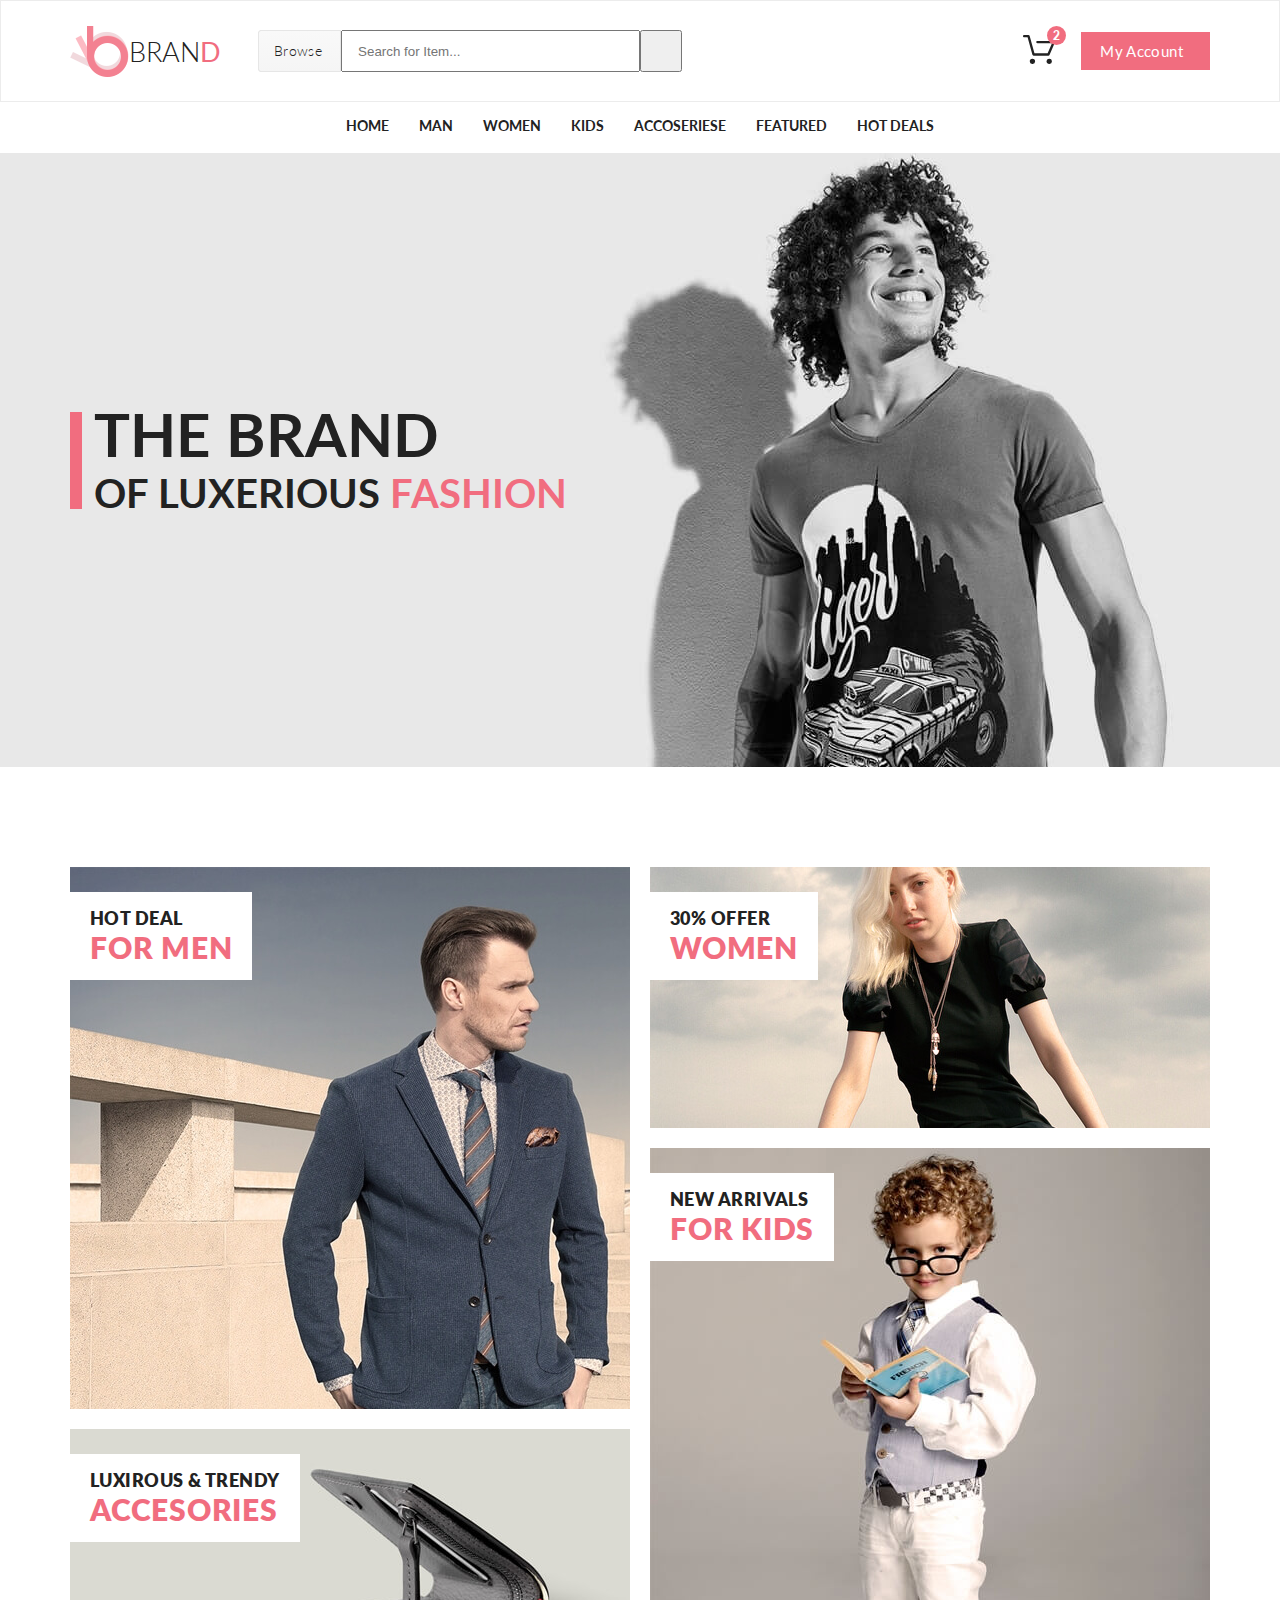
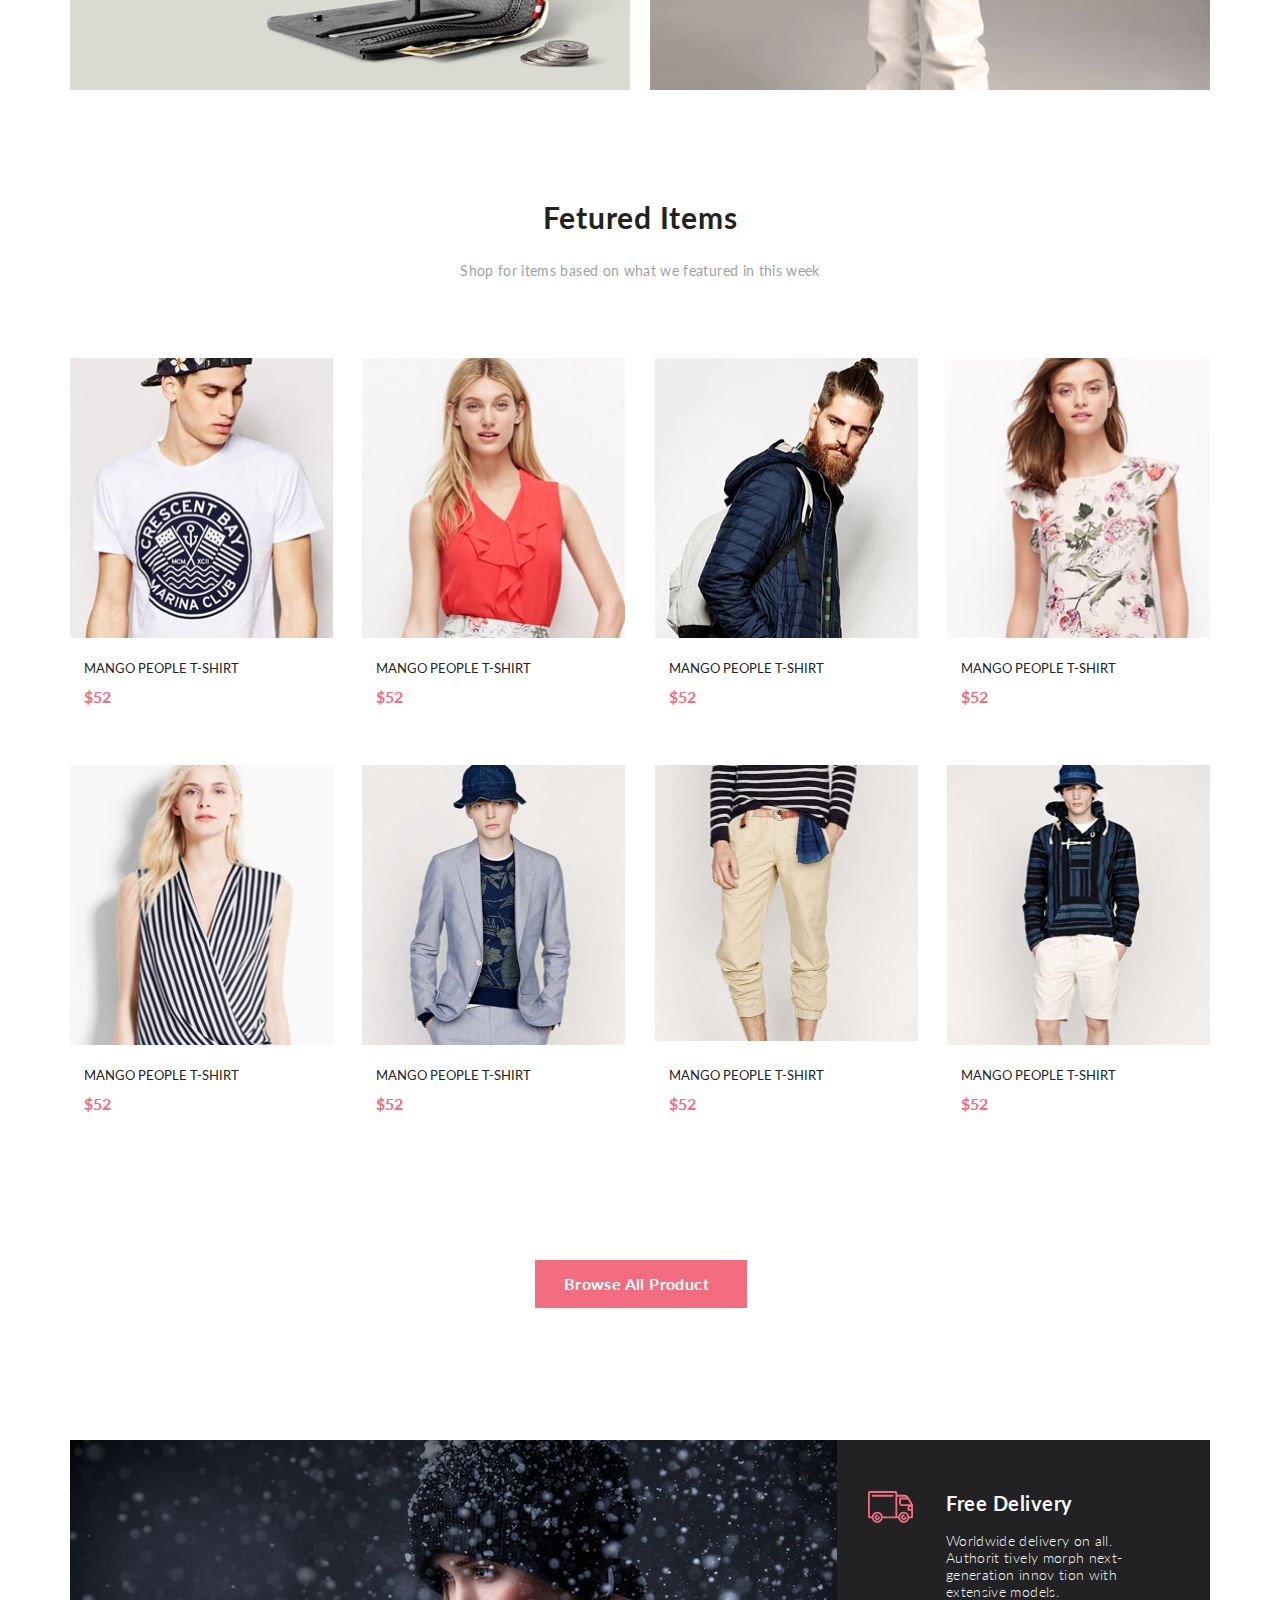
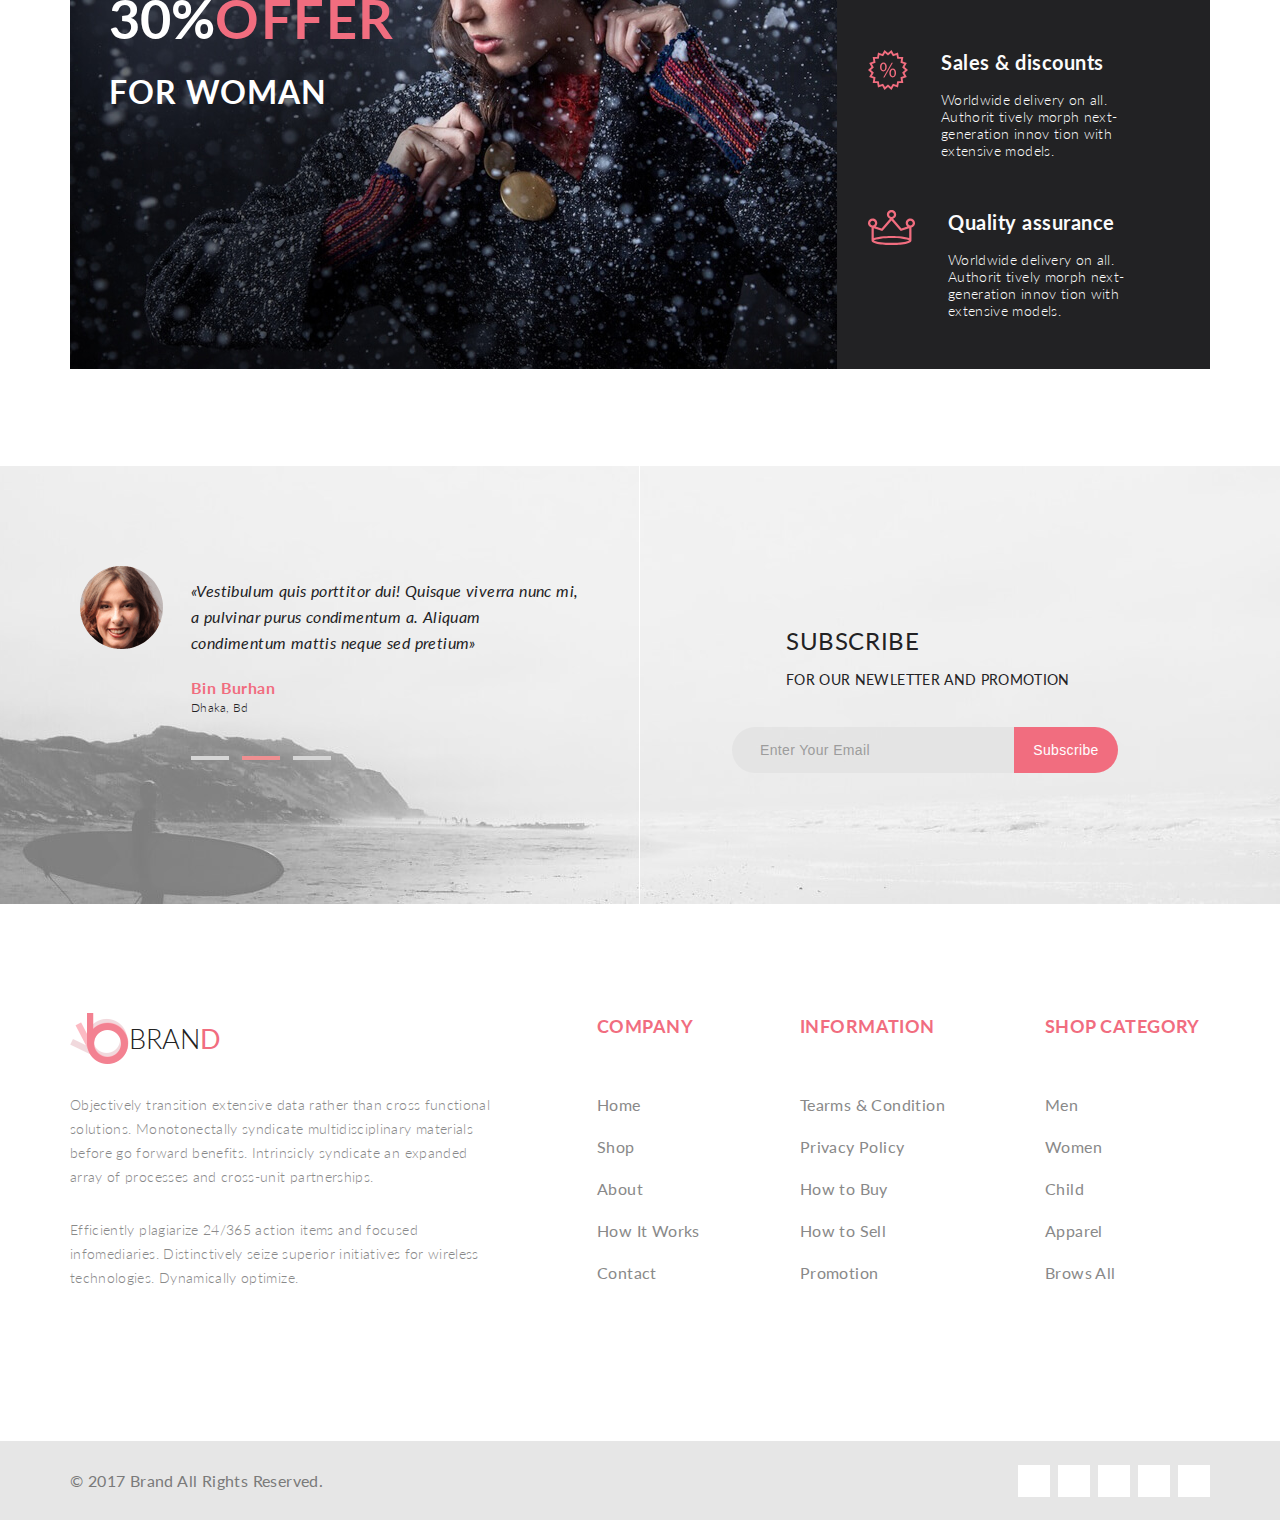
<file: index.html>
<!DOCTYPE html><html lang="en"><head><meta charset="UTF-8"><title>Home</title><link href="https://fonts.googleapis.com/css?family=Lato:100,300,400,700,900" rel="stylesheet"><link rel="stylesheet" href="https://use.fontawesome.com/releases/v5.4.2/css/all.css" integrity="sha384-/rXc/GQVaYpyDdyxK+ecHPVYJSN9bmVFBvjA/9eOB+pb3F2w2N6fc5qB9Ew5yIns" crossorigin="anonymous"><link rel="stylesheet" href="css/style.css"></head><body><div class="all-content"><div class="top"><header class="header"><div class="container header-flex"><div class="header-left"><a class="logo" href="index.html"><img class="logo-img" src="../img/logo.png" alt="logo">BRAN<span class="logo-d">D</span></a><form class="header-form" action="#"><div class="browse">Browse<i class="fas fa-caret-down"></i><div class="drop-box browse__drop-box"><div class="drop-flex"><h3 class="drop-heading">Women</h3><ul class="drop-ul"><li><a class="drop-link" href="#">Dresses</a></li><li><a class="drop-link" href="#">Tops</a></li><li><a class="drop-link" href="#">Sweaters/Knits</a></li><li><a class="drop-link" href="#">Jackets/Coats</a></li><li><a class="drop-link" href="#">Blazers</a></li><li><a class="drop-link" href="#">Denim</a></li><li><a class="drop-link" href="#">Leggings/Pants</a></li><li><a class="drop-link" href="#">Skirts/Shorts</a></li><li><a class="drop-link" href="#">Accessories</a></li></ul><h3 class="drop-heading">Women</h3><ul class="drop-ul"><li><a class="drop-link" href="#">Dresses</a></li><li><a class="drop-link" href="#">Tops</a></li><li><a class="drop-link" href="#">Sweaters/Knits</a></li><li><a class="drop-link" href="#">Jackets/Coats</a></li><li><a class="drop-link" href="#">Blazers</a></li><li><a class="drop-link" href="#">Denim</a></li><li><a class="drop-link" href="#">Leggings/Pants</a></li><li><a class="drop-link" href="#">Skirts/Shorts</a></li><li><a class="drop-link" href="#">Accessories</a></li></ul></div></div></div><input type="text" placeholder="Search for Item..."> <button class="search-button" type="submit"><i class="fas fa-search"></i></button></form></div><div class="header-right"><div class="cart-box"><a class="cart-link" href="cart.html"><img class="cart-img" src="../img/cart.svg" alt="cart"></a><div class="cart-outCount"><span class="outCount"></span></div><div class="drop-box cart__drop-box"><div class="drop-flex cart__drop-flex"></div><div class="drop-buttons"><form action="checkout.html"><button class="drop-button drop-button_margin">Checkout</button></form><form action="cart.html"><button class="drop-button drop-button_color">Go&nbsp;to&nbsp;cart</button></form></div></div></div><a class="button" href="checkout.html">My&nbsp;Account <i class="fas fa-caret-down"></i></a></div></div></header><nav class="nav"><div class="container"><ul class="menu"><li class="menu-list"><a class="menu-link" href="index.html">Home</a></li><li class="menu-list"><a class="menu-link" href="product.html">Man</a><div class="drop-box menu-list__drop-box"><div class="drop-flex"><h3 class="drop-heading">Women</h3><ul class="drop-ul"><li><a class="drop-link" href="#">Dresses</a></li><li><a class="drop-link" href="#">Tops</a></li><li><a class="drop-link" href="#">Sweaters/Knits</a></li><li><a class="drop-link" href="#">Jackets/Coats</a></li><li><a class="drop-link" href="#">Blazers</a></li><li><a class="drop-link" href="#">Denim</a></li><li><a class="drop-link" href="#">Leggings/Pants</a></li><li><a class="drop-link" href="#">Skirts/Shorts</a></li><li><a class="drop-link" href="#">Accessories</a></li></ul></div><div class="drop-flex"><h3 class="drop-heading">Women</h3><ul class="drop-ul"><li><a class="drop-link" href="#">Dresses</a></li><li><a class="drop-link" href="#">Tops</a></li><li><a class="drop-link" href="#">Sweaters/Knits</a></li><li><a class="drop-link" href="#">Jackets/Coats</a></li></ul><h3 class="drop-heading">Women</h3><ul class="drop-ul"><li><a class="drop-link" href="#">Dresses</a></li><li><a class="drop-link" href="#">Tops</a></li><li><a class="drop-link" href="#">Sweaters/Knits</a></li></ul></div><div class="drop-flex__mr"><h3 class="drop-heading">Women</h3><ul class="drop-ul"><li><a class="drop-link" href="#">Dresses</a></li><li><a class="drop-link" href="#">Tops</a></li><li><a class="drop-link" href="#">Sweaters/Knits</a></li><li><a class="drop-link" href="#">Jackets/Coats</a></li></ul><img src="../img/drop-flex-img.jpg" alt="image"></div></div></li><li class="menu-list"><a class="menu-link" href="single_page.html">Women</a></li><li class="menu-list"><a class="menu-link" href="product.html">Kids</a></li><li class="menu-list"><a class="menu-link" href="product.html">Accoseriese</a></li><li class="menu-list"><a class="menu-link" href="product.html">Featured</a></li><li class="menu-list"><a class="menu-link" href="product.html">Hot Deals</a></li></ul></div></nav><div class="banner banner_mb"><div class="container banner-back"><div class="banner-text"><p class="the-brand">THE BRAND</p><p class="fashion">OF&nbsp;LUXERIOUS <span class="fashion-span">FASHION</span></p></div></div></div><div class="box-category container"><div class="col-category"><a href="product.html" class="col-img"><img src="../img/Category1.jpg" alt="Category1"><div class="category-name"><h3>hot deal</h3><h2>for men</h2></div></a><a href="product.html" class="col-img"><img src="../img/Category2.jpg" alt="Category2"><div class="category-name"><h3>luxirous &amp;&nbsp;trendy</h3><h2>accesories</h2></div></a></div><div class="col-category"><a href="product.html" class="col-img"><img src="../img/Category3.jpg" alt="Category3"><div class="category-name"><h3>30% offer</h3><h2>women</h2></div></a><a href="product.html" class="col-img"><img src="../img/Category4.jpg" alt="Category4"><div class="category-name"><h3>new arrivals</h3><h2>for kids</h2></div></a></div></div><h3 class="heading-items tac">Fetured Items</h3><p class="heading-items-p tac">Shop for items based on&nbsp;what we&nbsp;featured in&nbsp;this week</p><div class="box-prod container"><!--<div class="prod-item">--><!--<a href="single_page.html" class="prod">--><!--<img src="img/product1.jpg" alt="product img" class="prod-img">--><!--</a>--><!--<div class="parent-add">--><!--<a href="#" class="add add_var1" data-id="1" data-price="52" data-name="Mango People T-shirt">--><!--<img class="add-img" src="img/white-cart.svg" alt="cart">--><!--Add to&nbsp;cart--><!--</a>--><!--<a href="#" class="add add_var2">--><!--<img src="img/double_arrow.svg" alt="image">--><!--</a>--><!--<a href="#" class="add add_var3">--><!--<img src="img/heart.svg" alt="image">--><!--</a>--><!--</div>--><!--<div class="prod-text">--><!--<p class="prod-name">Mango People T-shirt</p>--><!--<p class="prod-price">$52.00</p>--><!--<div class="prod-rate">--><!--<i class="fas fa-star"></i>--><!--<i class="fas fa-star"></i>--><!--<i class="fas fa-star"></i>--><!--<i class="fas fa-star"></i>--><!--<i class="fas fa-star-half-alt"></i>--><!--</div>--><!--</div>--><!--</div>--><!--<div class="prod-item">--><!--<a href="single_page.html" class="prod">--><!--<img src="img/product2.jpg" alt="product img" class="prod-img">--><!--</a>--><!--<div class="parent-add">--><!--<a href="#" class="add add_var1">--><!--<img class="add-img" src="img/white-cart.svg" alt="cart">--><!--Add to&nbsp;cart--><!--</a>--><!--<a href="#" class="add add_var2">--><!--<img src="img/double_arrow.svg" alt="image">--><!--</a>--><!--<a href="#" class="add add_var3">--><!--<img src="img/heart.svg" alt="image">--><!--</a>--><!--</div>--><!--<div class="prod-text">--><!--<p class="prod-name">Mango People T-shirt</p>--><!--<p class="prod-price">$52.00</p>--><!--<div class="prod-rate">--><!--<i class="fas fa-star"></i>--><!--<i class="fas fa-star"></i>--><!--<i class="fas fa-star"></i>--><!--<i class="fas fa-star"></i>--><!--<i class="fas fa-star-half-alt"></i>--><!--</div>--><!--</div>--><!--</div>--><!--<div class="prod-item">--><!--<a href="single_page.html" class="prod">--><!--<img src="img/product3.jpg" alt="product img" class="prod-img">--><!--</a>--><!--<div class="parent-add">--><!--<a href="#" class="add add_var1">--><!--<img class="add-img" src="img/white-cart.svg" alt="cart">--><!--Add to&nbsp;cart--><!--</a>--><!--<a href="#" class="add add_var2">--><!--<img src="img/double_arrow.svg" alt="image">--><!--</a>--><!--<a href="#" class="add add_var3">--><!--<img src="img/heart.svg" alt="image">--><!--</a>--><!--</div>--><!--<div class="prod-text">--><!--<p class="prod-name">Mango People T-shirt</p>--><!--<p class="prod-price">$52.00</p>--><!--<div class="prod-rate">--><!--<i class="fas fa-star"></i>--><!--<i class="fas fa-star"></i>--><!--<i class="fas fa-star"></i>--><!--<i class="fas fa-star"></i>--><!--<i class="fas fa-star-half-alt"></i>--><!--</div>--><!--</div>--><!--</div>--><!--<div class="prod-item">--><!--<a href="single_page.html" class="prod">--><!--<img src="img/product4.jpg" alt="product img" class="prod-img">--><!--</a>--><!--<div class="parent-add">--><!--<a href="#" class="add add_var1">--><!--<img class="add-img" src="img/white-cart.svg" alt="cart">--><!--Add to&nbsp;cart--><!--</a>--><!--<a href="#" class="add add_var2">--><!--<img src="img/double_arrow.svg" alt="image">--><!--</a>--><!--<a href="#" class="add add_var3">--><!--<img src="img/heart.svg" alt="image">--><!--</a>--><!--</div>--><!--<div class="prod-text">--><!--<p class="prod-name">Mango People T-shirt</p>--><!--<p class="prod-price">$52.00</p>--><!--<div class="prod-rate">--><!--<i class="fas fa-star"></i>--><!--<i class="fas fa-star"></i>--><!--<i class="fas fa-star"></i>--><!--<i class="fas fa-star"></i>--><!--<i class="fas fa-star-half-alt"></i>--><!--</div>--><!--</div>--><!--</div>--><!--<div class="prod-item">--><!--<a href="single_page.html" class="prod">--><!--<img src="img/product5.jpg" alt="product img" class="prod-img">--><!--</a>--><!--<div class="parent-add">--><!--<a href="#" class="add add_var1">--><!--<img class="add-img" src="img/white-cart.svg" alt="cart">--><!--Add to&nbsp;cart--><!--</a>--><!--<a href="#" class="add add_var2">--><!--<img src="img/double_arrow.svg" alt="image">--><!--</a>--><!--<a href="#" class="add add_var3">--><!--<img src="img/heart.svg" alt="image">--><!--</a>--><!--</div>--><!--<div class="prod-text">--><!--<p class="prod-name">Mango People T-shirt</p>--><!--<p class="prod-price">$52.00</p>--><!--<div class="prod-rate">--><!--<i class="fas fa-star"></i>--><!--<i class="fas fa-star"></i>--><!--<i class="fas fa-star"></i>--><!--<i class="fas fa-star"></i>--><!--<i class="fas fa-star-half-alt"></i>--><!--</div>--><!--</div>--><!--</div>--><!--<div class="prod-item">--><!--<a href="single_page.html" class="prod">--><!--<img src="img/product6.jpg" alt="product img" class="prod-img">--><!--</a>--><!--<div class="parent-add">--><!--<a href="#" class="add add_var1">--><!--<img class="add-img" src="img/white-cart.svg" alt="cart">--><!--Add to&nbsp;cart--><!--</a>--><!--<a href="#" class="add add_var2">--><!--<img src="img/double_arrow.svg" alt="image">--><!--</a>--><!--<a href="#" class="add add_var3">--><!--<img src="img/heart.svg" alt="image">--><!--</a>--><!--</div>--><!--<div class="prod-text">--><!--<p class="prod-name">Mango People T-shirt</p>--><!--<p class="prod-price">$52.00</p>--><!--<div class="prod-rate">--><!--<i class="fas fa-star"></i>--><!--<i class="fas fa-star"></i>--><!--<i class="fas fa-star"></i>--><!--<i class="fas fa-star"></i>--><!--<i class="fas fa-star-half-alt"></i>--><!--</div>--><!--</div>--><!--</div>--><!--<div class="prod-item">--><!--<a href="single_page.html" class="prod">--><!--<img src="img/product7.jpg" alt="product img" class="prod-img">--><!--</a>--><!--<div class="parent-add">--><!--<a href="#" class="add add_var1">--><!--<img class="add-img" src="img/white-cart.svg" alt="cart">--><!--Add to&nbsp;cart--><!--</a>--><!--<a href="#" class="add add_var2">--><!--<img src="img/double_arrow.svg" alt="image">--><!--</a>--><!--<a href="#" class="add add_var3">--><!--<img src="img/heart.svg" alt="image">--><!--</a>--><!--</div>--><!--<div class="prod-text">--><!--<p class="prod-name">Mango People T-shirt</p>--><!--<p class="prod-price">$52.00</p>--><!--<div class="prod-rate">--><!--<i class="fas fa-star"></i>--><!--<i class="fas fa-star"></i>--><!--<i class="fas fa-star"></i>--><!--<i class="fas fa-star"></i>--><!--<i class="fas fa-star-half-alt"></i>--><!--</div>--><!--</div>--><!--</div>--><!--<div class="prod-item">--><!--<a href="single_page.html" class="prod">--><!--<img src="img/product8.jpg" alt="product img" class="prod-img">--><!--</a>--><!--<div class="parent-add">--><!--<a href="#" class="add add_var1">--><!--<img class="add-img" src="img/white-cart.svg" alt="cart">--><!--Add to&nbsp;cart--><!--</a>--><!--<a href="#" class="add add_var2">--><!--<img src="img/double_arrow.svg" alt="image">--><!--</a>--><!--<a href="#" class="add add_var3">--><!--<img src="img/heart.svg" alt="image">--><!--</a>--><!--</div>--><!--<div class="prod-text">--><!--<p class="prod-name">Mango People T-shirt</p>--><!--<p class="prod-price">$52.00</p>--><!--<div class="prod-rate">--><!--<i class="fas fa-star"></i>--><!--<i class="fas fa-star"></i>--><!--<i class="fas fa-star"></i>--><!--<i class="fas fa-star"></i>--><!--<i class="fas fa-star-half-alt"></i>--><!--</div>--><!--</div>--><!--</div>--></div><div class="Browse-All-Product"><a class="button-brows" href="product.html">Browse All Product<i class="fas fa-long-arrow-alt-right"></i></a></div><div class="box-feature container"><div class="feature-left"><div class="box-offer"><p class="p-offer"><span class="30">30%</span><span class="offer">offer </span><span class="text">for woman</span></p></div></div><div class="feature-right"><div class="offer-item"><img src="../img/offer-icon1.svg" alt="icon"><div class="offer-content"><h2>Free Delivery</h2><p>Worldwide delivery on&nbsp;all. Authorit tively morph next-generation innov tion with extensive models.</p></div></div><div class="offer-item"><img src="../img/offer-icon2.svg" alt="icon"><div class="offer-content"><h2>Sales &amp;&nbsp;discounts</h2><p>Worldwide delivery on&nbsp;all. Authorit tively morph next-generation innov tion with extensive models.</p></div></div><div class="offer-item"><img src="../img/offer-icon3.svg" alt="icon"><div class="offer-content"><h2>Quality assurance</h2><p>Worldwide delivery on&nbsp;all. Authorit tively morph next-generation innov tion with extensive models.</p></div></div></div></div><div class="box-reviews-main box-reviews-main_mt"><div class="box-review container"><div class="review-left"><img src="../img/review-photo.png" alt="review-photo"><div class="comments"><p>&laquo;Vestibulum quis porttitor dui! Quisque viverra nunc&nbsp;mi, a&nbsp;pulvinar purus condimentum&nbsp;a. Aliquam condimentum mattis neque sed pretium&raquo;</p><h4>Bin Burhan</h4><h5>Dhaka, Bd</h5><div class="hr-slider"><hr class="hr-slider-element"><hr class="hr-slider-element"><hr class="hr-slider-element"></div></div></div><div class="review-right"><div class="subscribe-text"><h3>Subscribe</h3><p>FOR OUR NEWLETTER AND PROMOTION</p></div><form action="#"><input id="email" type="email" required placeholder="Enter Your Email"><button type="submit">Subscribe</button></form></div></div></div></div><footer><div class="box-footer container"><div class="brand-box"><a class="logo" href="index.html"><img class="logo-img" src="../img/logo.png" alt="logo">BRAN<span class="logo-d">D</span></a><p>Objectively transition extensive data rather than cross functional solutions. Monotonectally syndicate multidisciplinary materials before go&nbsp;forward benefits. Intrinsicly syndicate an&nbsp;expanded array of&nbsp;processes and cross-unit partnerships.</p><p>Efficiently plagiarize 24/365 action items and focused infomediaries. Distinctively seize superior initiatives for wireless technologies. Dynamically optimize.</p></div><nav><div class="nav-box"><div class="site-nav"><h2>COMPANY</h2><a class="site-nav-a" href="index.html">Home</a> <a class="site-nav-a" href="product.html">Shop</a> <a class="site-nav-a" href="#">About</a> <a class="site-nav-a" href="#">How It&nbsp;Works</a> <a class="site-nav-a" href="#">Contact</a></div><div class="site-nav"><h2>INFORMATION</h2><a class="site-nav-a" href="#">Tearms &amp;&nbsp;Condition</a> <a class="site-nav-a" href="#">Privacy Policy</a> <a class="site-nav-a" href="#">How to&nbsp;Buy</a> <a class="site-nav-a" href="#">How to&nbsp;Sell</a> <a class="site-nav-a" href="#">Promotion</a></div><div class="site-nav"><h2>SHOP CATEGORY</h2><a class="site-nav-a" href="#">Men</a> <a class="site-nav-a" href="#">Women</a> <a class="site-nav-a" href="#">Child</a> <a class="site-nav-a" href="#">Apparel</a> <a class="site-nav-a" href="#">Brows All</a></div></div></nav></div><div class="box-copyright"><div class="copyright container"><div class="copyright-left">&copy;&nbsp;2017 Brand All Rights Reserved.</div><div class="social-icons"><a href="#" class="link-icon"><i class="fab fa-facebook-f"></i></a> <a href="#" class="link-icon"><i class="fab fa-twitter"></i></a> <a href="#" class="link-icon"><i class="fab fa-linkedin-in"></i></a> <a href="#" class="link-icon"><i class="fab fa-pinterest-p"></i></a> <a href="#" class="link-icon"><i class="fab fa-google-plus-g"></i></a></div></div></div></footer></div><script src="js/jquery.min.js"></script><script src="js/Product.min.js"></script><script src="js/Cart.min.js"></script><script src="js/main.min.js"></script></body></html>
</file>
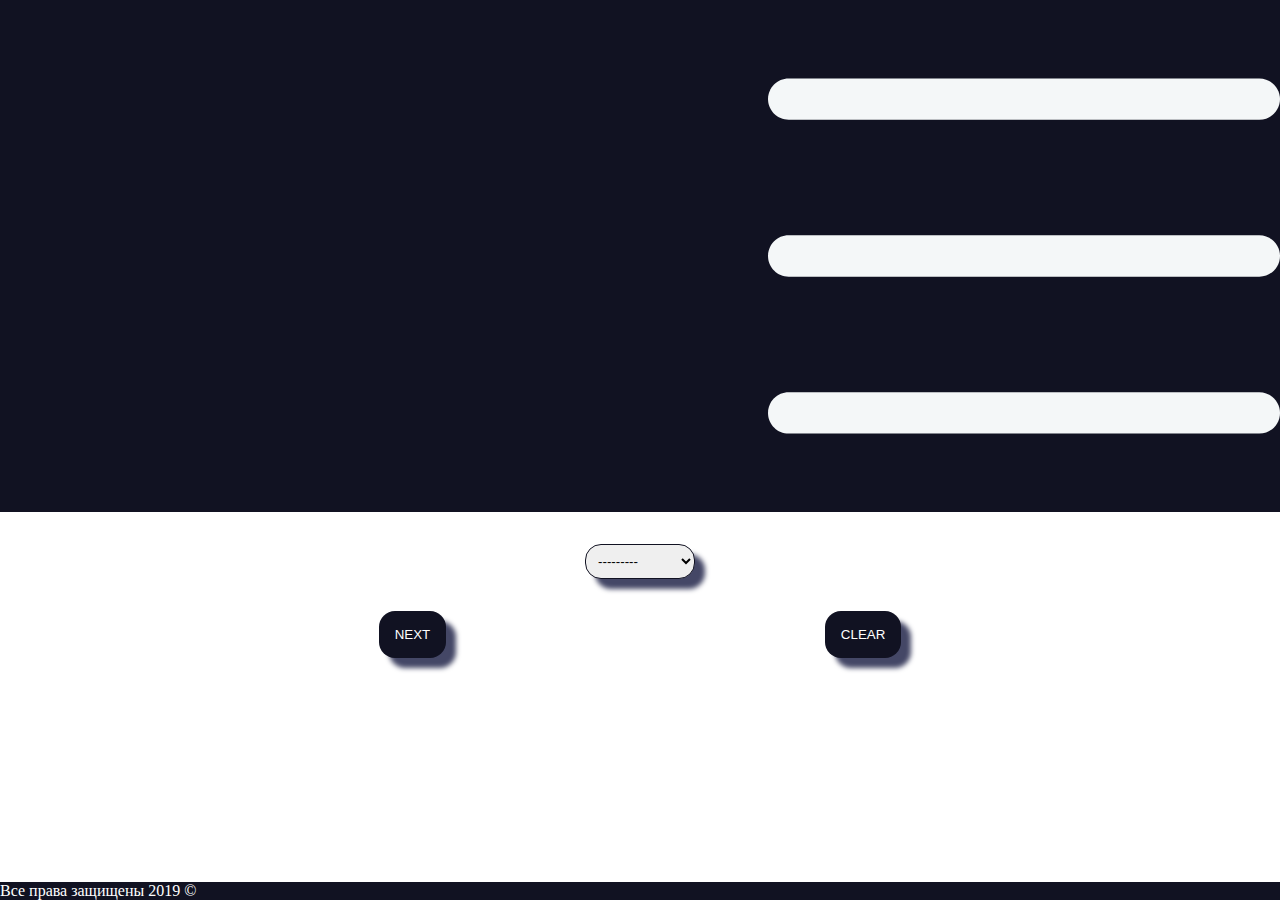
<file: boeng/index.html>
<!DOCTYPE html>
<html lang="en">
<head>
    <meta charset="UTF-8">
    <meta name="viewport" content="width=device-width, initial-scale=1.0">
    <meta http-equiv="X-UA-Compatible" content="ie=edge">
    <title>Boeng</title>
    <link rel="stylesheet" href="style.css">
</head>
<body>

<header>
    <div class="conteiner">
        <div class="logo-wrapper">
            <a href="#" class="logo-link"><img src="img/airplane.svg" alt="#" class="logo"></a>
        </div>
        <nav>
            <!-- <ul class="menu">
                <a href="#" class="menu-link"><li class="menu-item">Главная</li></a>
                <a href="#" class="menu-link"><li class="menu-item">Ссылка</li></a>
                <a href="#" class="menu-link"><li class="menu-item">Ссылка</li></a>
            </ul> -->
            <div class="sandwich">
                <img class="sandwich-icon" src="img/menu.svg" alt="sandwich">
            </div>
        </nav>
    </div>
</header>
<div class="content">
<form class="forms" action="#">
    <select class="select" name="carburator">
        <option value="0">---------</option>
        <option value="1">1 carburator</option>
        <option value="2">2 carburator</option>
    </select>
    <div class="buttons">
            <button class="btn btn-submit">next</button>
            <button class="btn btn-reset" type="reset">clear</button>
    </div>
</form>
<div class="message-field">
    
</div>
</div>
<footer>
    <div class="footer">
        <div class="copyright">
            Все права защищены 2019 &copy
        </div>
    </div>
</footer>

    <script src="main.js"></script>
</body>
</html>
</file>
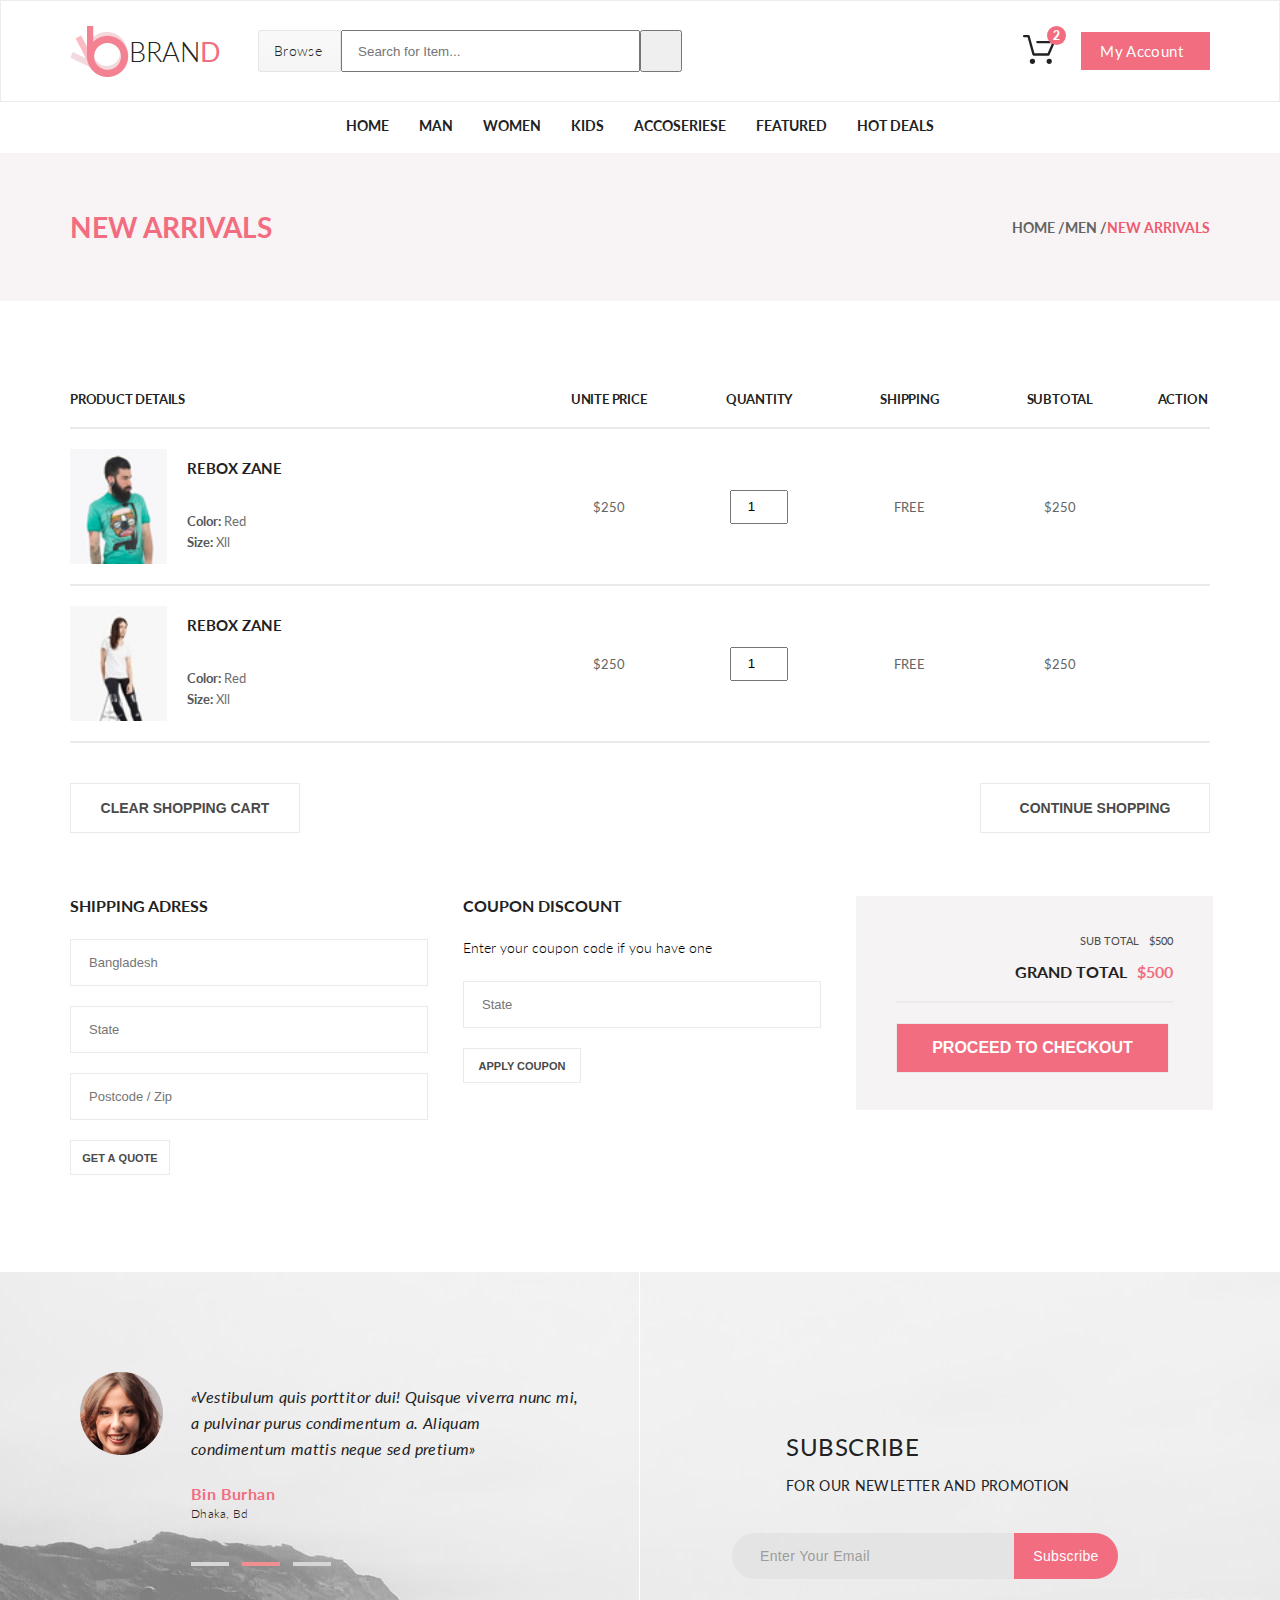
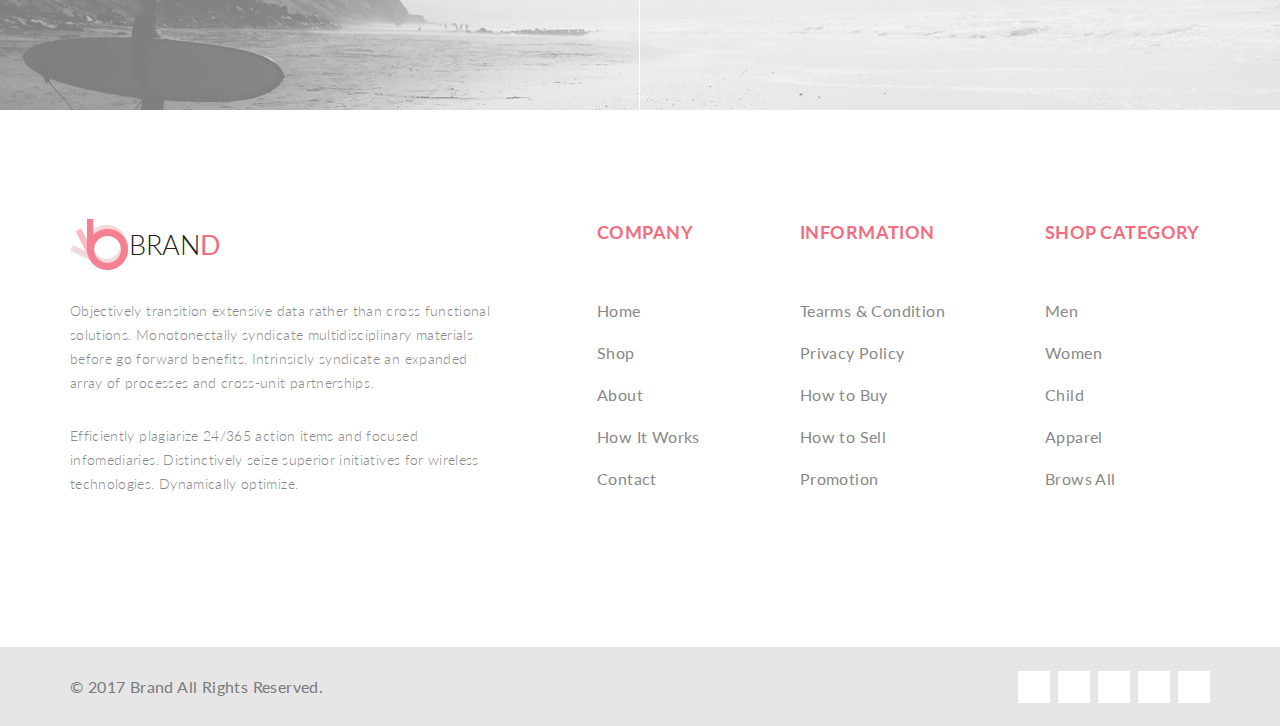
<file: cart.html>
<!DOCTYPE html><html lang="en"><head><meta charset="UTF-8"><title>Shopping Cart</title><link href="https://fonts.googleapis.com/css?family=Lato:100,300,400,700,900" rel="stylesheet"><link rel="stylesheet" href="https://use.fontawesome.com/releases/v5.4.2/css/all.css" integrity="sha384-/rXc/GQVaYpyDdyxK+ecHPVYJSN9bmVFBvjA/9eOB+pb3F2w2N6fc5qB9Ew5yIns" crossorigin="anonymous"><link rel="stylesheet" href="css/style.css"></head><body><div class="all-content"><div class="top"><header class="header"><div class="container header-flex"><div class="header-left"><a class="logo" href="index.html"><img class="logo-img" src="../img/logo.png" alt="logo">BRAN<span class="logo-d">D</span></a><form class="header-form" action="#"><div class="browse">Browse<i class="fas fa-caret-down"></i><div class="drop-box browse__drop-box"><div class="drop-flex"><h3 class="drop-heading">Women</h3><ul class="drop-ul"><li><a class="drop-link" href="#">Dresses</a></li><li><a class="drop-link" href="#">Tops</a></li><li><a class="drop-link" href="#">Sweaters/Knits</a></li><li><a class="drop-link" href="#">Jackets/Coats</a></li><li><a class="drop-link" href="#">Blazers</a></li><li><a class="drop-link" href="#">Denim</a></li><li><a class="drop-link" href="#">Leggings/Pants</a></li><li><a class="drop-link" href="#">Skirts/Shorts</a></li><li><a class="drop-link" href="#">Accessories</a></li></ul><h3 class="drop-heading">Women</h3><ul class="drop-ul"><li><a class="drop-link" href="#">Dresses</a></li><li><a class="drop-link" href="#">Tops</a></li><li><a class="drop-link" href="#">Sweaters/Knits</a></li><li><a class="drop-link" href="#">Jackets/Coats</a></li><li><a class="drop-link" href="#">Blazers</a></li><li><a class="drop-link" href="#">Denim</a></li><li><a class="drop-link" href="#">Leggings/Pants</a></li><li><a class="drop-link" href="#">Skirts/Shorts</a></li><li><a class="drop-link" href="#">Accessories</a></li></ul></div></div></div><input type="text" placeholder="Search for Item..."> <button class="search-button" type="submit"><i class="fas fa-search"></i></button></form></div><div class="header-right"><div class="cart-box"><a class="cart-link" href="cart.html"><img class="cart-img" src="../img/cart.svg" alt="cart"></a><div class="cart-outCount"><span class="outCount"></span></div><div class="drop-box cart__drop-box"><div class="drop-flex cart__drop-flex"></div><div class="drop-buttons"><form action="checkout.html"><button class="drop-button drop-button_margin">Checkout</button></form><form action="cart.html"><button class="drop-button drop-button_color">Go&nbsp;to&nbsp;cart</button></form></div></div></div><a class="button" href="checkout.html">My&nbsp;Account <i class="fas fa-caret-down"></i></a></div></div></header><nav class="nav"><div class="container"><ul class="menu"><li class="menu-list"><a class="menu-link" href="index.html">Home</a></li><li class="menu-list"><a class="menu-link" href="product.html">Man</a><div class="drop-box"><div class="drop-flex"><h3 class="drop-heading">Women</h3><ul class="drop-ul"><li><a class="drop-link" href="#">Dresses</a></li><li><a class="drop-link" href="#">Tops</a></li><li><a class="drop-link" href="#">Sweaters/Knits</a></li><li><a class="drop-link" href="#">Jackets/Coats</a></li><li><a class="drop-link" href="#">Blazers</a></li><li><a class="drop-link" href="#">Denim</a></li><li><a class="drop-link" href="#">Leggings/Pants</a></li><li><a class="drop-link" href="#">Skirts/Shorts</a></li><li><a class="drop-link" href="#">Accessories</a></li></ul></div><div class="drop-flex"><h3 class="drop-heading">Women</h3><ul class="drop-ul"><li><a class="drop-link" href="#">Dresses</a></li><li><a class="drop-link" href="#">Tops</a></li><li><a class="drop-link" href="#">Sweaters/Knits</a></li><li><a class="drop-link" href="#">Jackets/Coats</a></li></ul><h3 class="drop-heading">Women</h3><ul class="drop-ul"><li><a class="drop-link" href="#">Dresses</a></li><li><a class="drop-link" href="#">Tops</a></li><li><a class="drop-link" href="#">Sweaters/Knits</a></li></ul></div><div class="drop-flex"><h3 class="drop-heading">Women</h3><ul class="drop-ul"><li><a class="drop-link" href="#">Dresses</a></li><li><a class="drop-link" href="#">Tops</a></li><li><a class="drop-link" href="#">Sweaters/Knits</a></li><li><a class="drop-link" href="#">Jackets/Coats</a></li></ul><img src="../img/drop-flex-img.jpg" alt="image"></div></div></li><li class="menu-list"><a class="menu-link" href="single_page.html">Women</a></li><li class="menu-list"><a class="menu-link" href="product.html">Kids</a></li><li class="menu-list"><a class="menu-link" href="product.html">Accoseriese</a></li><li class="menu-list"><a class="menu-link" href="product.html">Featured</a></li><li class="menu-list"><a class="menu-link" href="product.html">Hot Deals</a></li></ul></div></nav><div class="header-breadcrumb header-breadcrumb_mb"><div class="box container"><div class="breadcrumbs-h"><h3>new arrivals</h3></div><div class="breadcrumbs"><ul class="ul-bc"><li class="ul-bc-list"><a class="ul-bc-link" href="index.html">Home&nbsp;/</a></li><li class="ul-bc-list"><a class="ul-bc-link" href="product.html">men&nbsp;/</a></li><li class="ul-bc-list"><a class="ul-bc-link" href="#">New Arrivals</a></li></ul></div></div></div><div class="shop-list container shop-list_mb"><div class="cart-wrapper"><div class="shop-list-row"><div class="shop-list-row__item"><p class="shop-list-row__header">product details</p></div><div class="shop-list-row__price"><p class="shop-list-row__header">unite price</p></div><div class="shop-list-row__quantity"><p class="shop-list-row__header">quantity</p></div><div class="shop-list-row__shipping"><p class="shop-list-row__header">shipping</p></div><div class="shop-list-row__subtotal"><p class="shop-list-row__header">subtotal</p></div><div class="shop-list-row__action"><p class="shop-list-row__header">action</p></div></div><hr class="cart-line"></div><div class="cart-buttons"><form action="#"><button class="cart-buttons__button-clear">cLEAR SHOPPING CART</button></form><form action="product.html"><button class="cart-buttons__button-continue">cONTINUE sHOPPING</button></form></div><div class="shipping-form"><div class="shipping-form__adress"><h2 class="shipping-form-header">Shipping Adress</h2><form class="adress-form" action="#"><input class="country" type="text" placeholder="Bangladesh"> <input class="state" type="text" placeholder="State"> <input class="postcode" type="number" placeholder="Postcode / Zip"> <button class="adress-form__button">get a&nbsp;quote</button></form></div><div class="shipping-form__discount"><form action="#" class="discount-form"><h2 class="shipping-form-header">coupon discount</h2><p>Enter your coupon code if&nbsp;you have one</p><input class="state" type="text" placeholder="State"> <button class="discount-button">Apply coupon</button></form></div><div class="shipping-form__total"><form class="form-total" action="#"><p>Sub total<span class="sub-total">0</span></p><h2>GRAND TOTAL<span class="grand-total">0</span></h2><hr><button>proceed to&nbsp;checkout</button></form></div></div></div><div class="box-reviews-main box-reviews-main_mt"><div class="box-review container"><div class="review-left"><img src="../img/review-photo.png" alt="review-photo"><div class="comments"><p>&laquo;Vestibulum quis porttitor dui! Quisque viverra nunc&nbsp;mi, a&nbsp;pulvinar purus condimentum&nbsp;a. Aliquam condimentum mattis neque sed pretium&raquo;</p><h4>Bin Burhan</h4><h5>Dhaka, Bd</h5><div class="hr-slider"><hr class="hr-slider-element"><hr class="hr-slider-element"><hr class="hr-slider-element"></div></div></div><div class="review-right"><div class="subscribe-text"><h3>Subscribe</h3><p>FOR OUR NEWLETTER AND PROMOTION</p></div><form action="#"><input id="email" type="email" required placeholder="Enter Your Email"><button type="submit">Subscribe</button></form></div></div></div></div><footer><div class="box-footer container"><div class="brand-box"><a class="logo" href="index.html"><img class="logo-img" src="../img/logo.png" alt="logo">BRAN<span class="logo-d">D</span></a><p>Objectively transition extensive data rather than cross functional solutions. Monotonectally syndicate multidisciplinary materials before go&nbsp;forward benefits. Intrinsicly syndicate an&nbsp;expanded array of&nbsp;processes and cross-unit partnerships.</p><p>Efficiently plagiarize 24/365 action items and focused infomediaries. Distinctively seize superior initiatives for wireless technologies. Dynamically optimize.</p></div><nav><div class="nav-box"><div class="site-nav"><h2>COMPANY</h2><a class="site-nav-a" href="index.html">Home</a> <a class="site-nav-a" href="product.html">Shop</a> <a class="site-nav-a" href="#">About</a> <a class="site-nav-a" href="#">How It&nbsp;Works</a> <a class="site-nav-a" href="#">Contact</a></div><div class="site-nav"><h2>INFORMATION</h2><a class="site-nav-a" href="#">Tearms &amp;&nbsp;Condition</a> <a class="site-nav-a" href="#">Privacy Policy</a> <a class="site-nav-a" href="#">How to&nbsp;Buy</a> <a class="site-nav-a" href="#">How to&nbsp;Sell</a> <a class="site-nav-a" href="#">Promotion</a></div><div class="site-nav"><h2>SHOP CATEGORY</h2><a class="site-nav-a" href="#">Men</a> <a class="site-nav-a" href="#">Women</a> <a class="site-nav-a" href="#">Child</a> <a class="site-nav-a" href="#">Apparel</a> <a class="site-nav-a" href="#">Brows All</a></div></div></nav></div><div class="box-copyright"><div class="copyright container"><div class="copyright-left">&copy;&nbsp;2017 Brand All Rights Reserved.</div><div class="social-icons"><a href="#" class="link-icon"><i class="fab fa-facebook-f"></i></a> <a href="#" class="link-icon"><i class="fab fa-twitter"></i></a> <a href="#" class="link-icon"><i class="fab fa-linkedin-in"></i></a> <a href="#" class="link-icon"><i class="fab fa-pinterest-p"></i></a> <a href="#" class="link-icon"><i class="fab fa-google-plus-g"></i></a></div></div></div></footer></div><script src="js/jquery.min.js"></script><script src="js/Cart.min.js"></script><script src="js/mainCart.min.js"></script></body></html>
</file>
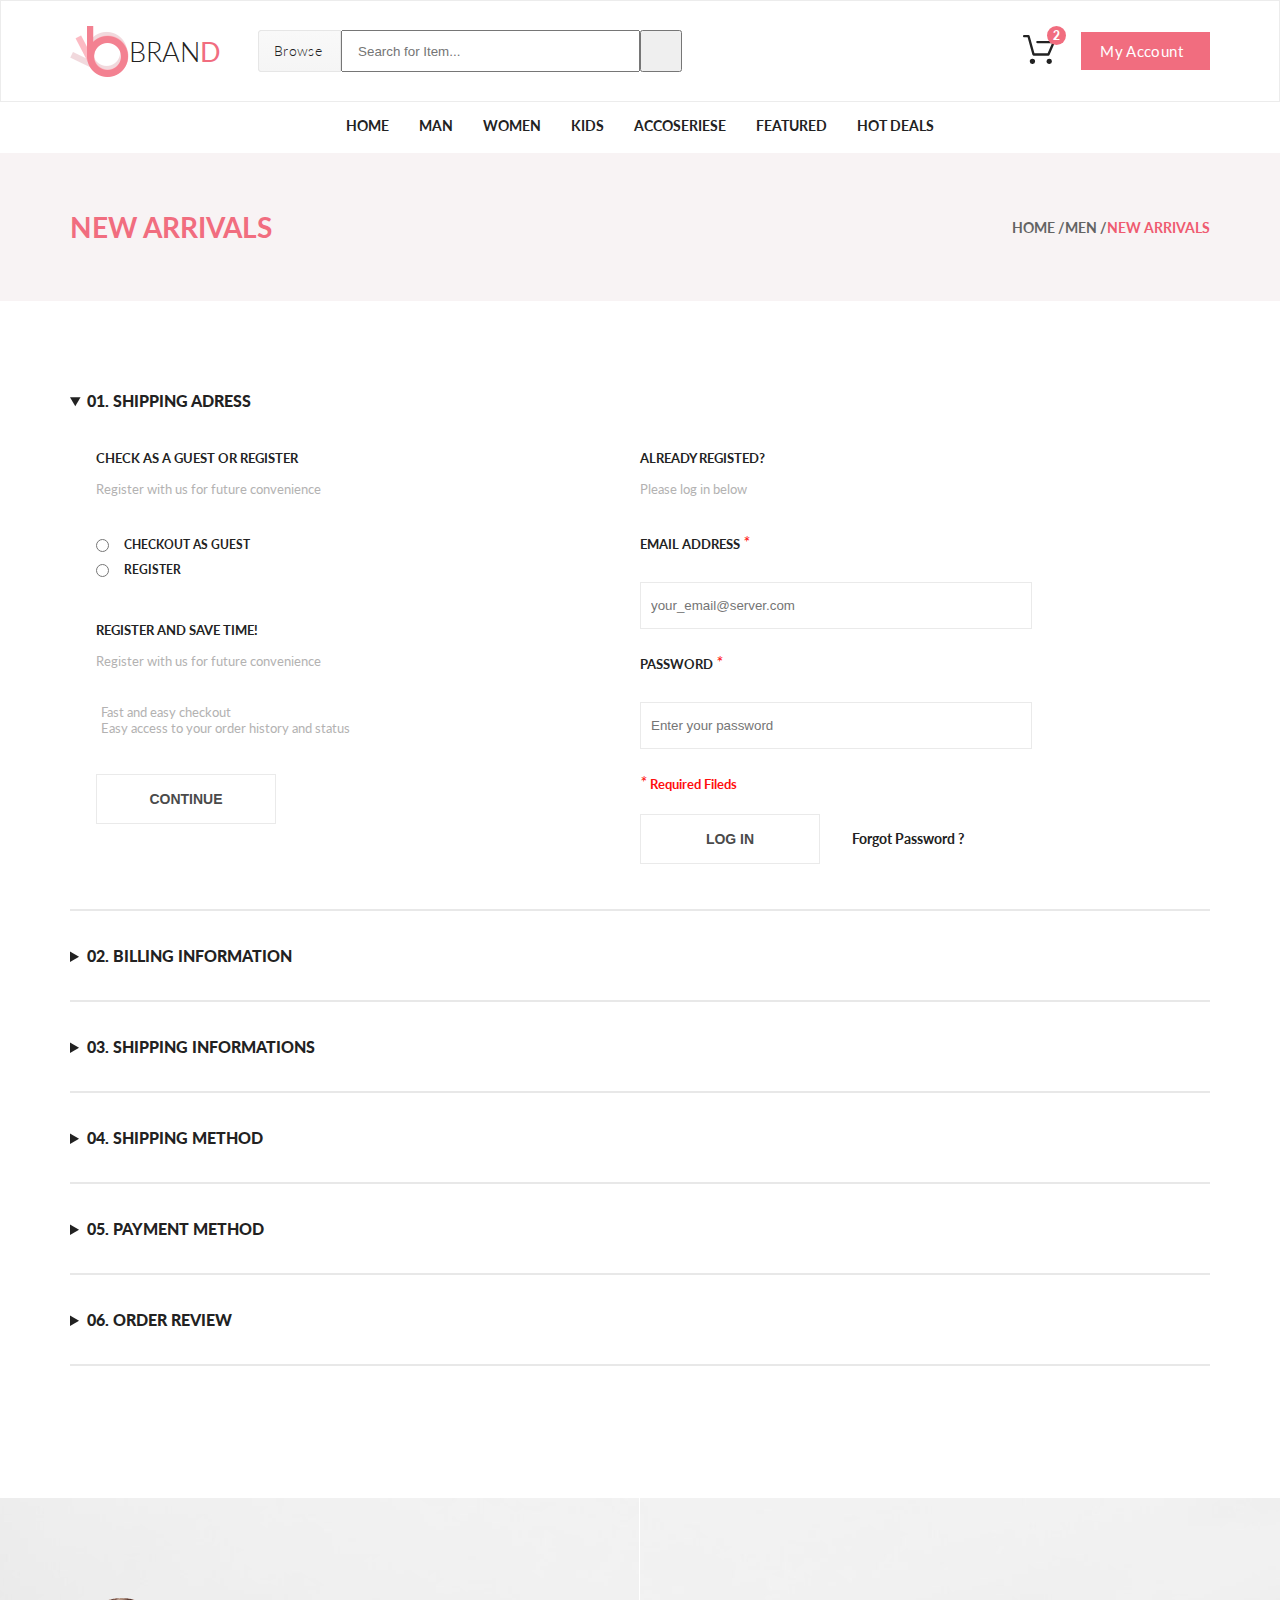
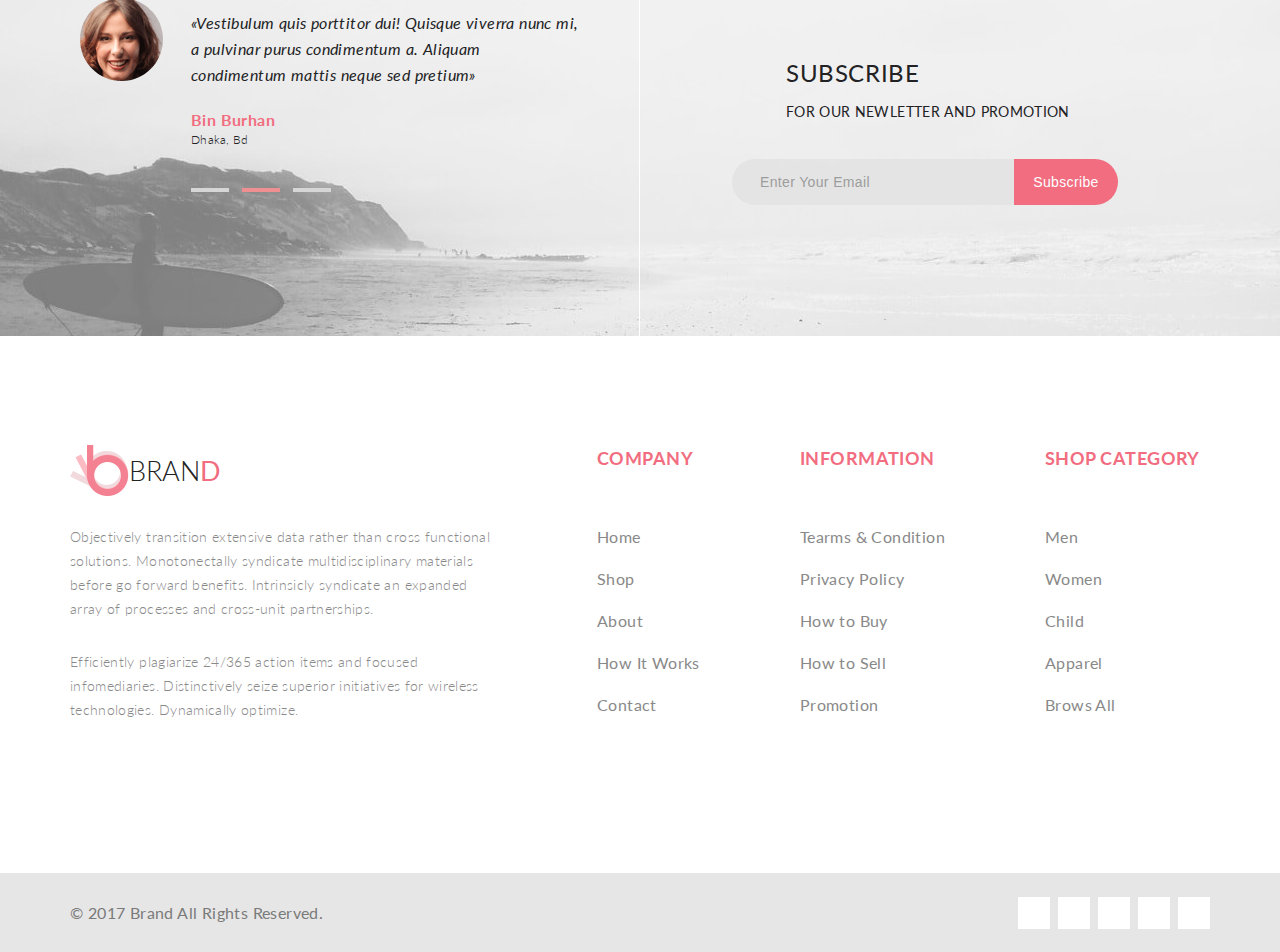
<file: checkout.html>
<!DOCTYPE html><html lang="en"><head><meta charset="UTF-8"><title>Checkout</title><link href="https://fonts.googleapis.com/css?family=Lato:100,300,400,700,900" rel="stylesheet"><link rel="stylesheet" href="https://use.fontawesome.com/releases/v5.4.2/css/all.css" integrity="sha384-/rXc/GQVaYpyDdyxK+ecHPVYJSN9bmVFBvjA/9eOB+pb3F2w2N6fc5qB9Ew5yIns" crossorigin="anonymous"><link rel="stylesheet" href="css/style.css"></head><body><div class="all-content"><div class="top"><header class="header"><div class="container header-flex"><div class="header-left"><a class="logo" href="index.html"><img class="logo-img" src="../img/logo.png" alt="logo">BRAN<span class="logo-d">D</span></a><form class="header-form" action="#"><div class="browse">Browse<i class="fas fa-caret-down"></i><div class="drop-box browse__drop-box"><div class="drop-flex"><h3 class="drop-heading">Women</h3><ul class="drop-ul"><li><a class="drop-link" href="#">Dresses</a></li><li><a class="drop-link" href="#">Tops</a></li><li><a class="drop-link" href="#">Sweaters/Knits</a></li><li><a class="drop-link" href="#">Jackets/Coats</a></li><li><a class="drop-link" href="#">Blazers</a></li><li><a class="drop-link" href="#">Denim</a></li><li><a class="drop-link" href="#">Leggings/Pants</a></li><li><a class="drop-link" href="#">Skirts/Shorts</a></li><li><a class="drop-link" href="#">Accessories</a></li></ul><h3 class="drop-heading">Women</h3><ul class="drop-ul"><li><a class="drop-link" href="#">Dresses</a></li><li><a class="drop-link" href="#">Tops</a></li><li><a class="drop-link" href="#">Sweaters/Knits</a></li><li><a class="drop-link" href="#">Jackets/Coats</a></li><li><a class="drop-link" href="#">Blazers</a></li><li><a class="drop-link" href="#">Denim</a></li><li><a class="drop-link" href="#">Leggings/Pants</a></li><li><a class="drop-link" href="#">Skirts/Shorts</a></li><li><a class="drop-link" href="#">Accessories</a></li></ul></div></div></div><input type="text" placeholder="Search for Item..."> <button class="search-button" type="submit"><i class="fas fa-search"></i></button></form></div><div class="header-right"><div class="cart-box"><a class="cart-link" href="cart.html"><img class="cart-img" src="../img/cart.svg" alt="cart"></a><div class="cart-outCount"><span class="outCount"></span></div><div class="drop-box cart__drop-box"><div class="drop-flex cart__drop-flex"></div><div class="drop-buttons"><form action="checkout.html"><button class="drop-button drop-button_margin">Checkout</button></form><form action="cart.html"><button class="drop-button drop-button_color">Go&nbsp;to&nbsp;cart</button></form></div></div></div><a class="button" href="checkout.html">My&nbsp;Account <i class="fas fa-caret-down"></i></a></div></div></header><nav class="nav"><div class="container"><ul class="menu"><li class="menu-list"><a class="menu-link" href="index.html">Home</a></li><li class="menu-list"><a class="menu-link" href="product.html">Man</a><div class="drop-box"><div class="drop-flex"><h3 class="drop-heading">Women</h3><ul class="drop-ul"><li><a class="drop-link" href="#">Dresses</a></li><li><a class="drop-link" href="#">Tops</a></li><li><a class="drop-link" href="#">Sweaters/Knits</a></li><li><a class="drop-link" href="#">Jackets/Coats</a></li><li><a class="drop-link" href="#">Blazers</a></li><li><a class="drop-link" href="#">Denim</a></li><li><a class="drop-link" href="#">Leggings/Pants</a></li><li><a class="drop-link" href="#">Skirts/Shorts</a></li><li><a class="drop-link" href="#">Accessories</a></li></ul></div><div class="drop-flex"><h3 class="drop-heading">Women</h3><ul class="drop-ul"><li><a class="drop-link" href="#">Dresses</a></li><li><a class="drop-link" href="#">Tops</a></li><li><a class="drop-link" href="#">Sweaters/Knits</a></li><li><a class="drop-link" href="#">Jackets/Coats</a></li></ul><h3 class="drop-heading">Women</h3><ul class="drop-ul"><li><a class="drop-link" href="#">Dresses</a></li><li><a class="drop-link" href="#">Tops</a></li><li><a class="drop-link" href="#">Sweaters/Knits</a></li></ul></div><div class="drop-flex"><h3 class="drop-heading">Women</h3><ul class="drop-ul"><li><a class="drop-link" href="#">Dresses</a></li><li><a class="drop-link" href="#">Tops</a></li><li><a class="drop-link" href="#">Sweaters/Knits</a></li><li><a class="drop-link" href="#">Jackets/Coats</a></li></ul><img src="../img/drop-flex-img.jpg" alt="image"></div></div></li><li class="menu-list"><a class="menu-link" href="single_page.html">Women</a></li><li class="menu-list"><a class="menu-link" href="product.html">Kids</a></li><li class="menu-list"><a class="menu-link" href="product.html">Accoseriese</a></li><li class="menu-list"><a class="menu-link" href="product.html">Featured</a></li><li class="menu-list"><a class="menu-link" href="product.html">Hot Deals</a></li></ul></div></nav><div class="header-breadcrumb header-breadcrumb_mb"><div class="box container"><div class="breadcrumbs-h"><h3>new arrivals</h3></div><div class="breadcrumbs"><ul class="ul-bc"><li class="ul-bc-list"><a class="ul-bc-link" href="index.html">Home&nbsp;/</a></li><li class="ul-bc-list"><a class="ul-bc-link" href="product.html">men&nbsp;/</a></li><li class="ul-bc-list"><a class="ul-bc-link" href="#">New Arrivals</a></li></ul></div></div></div><div class="container_fd-column container"><details open><summary class="shipping-pol__header"><span>01. Shipping Adress</span></summary><div class="both-sides"><div class="left-side"><p class="shipping-pol__p">Check as&nbsp;a&nbsp;guest or&nbsp;register</p><p class="shipping-pol__light-p">Register with&nbsp;us for future convenience</p><form action="#" class="shipping-pol__checkout"><input class="reg-choice-radio" type="radio" name="guest-or-register" value="guest"><span class="p-radio">CHECKOUT as&nbsp;GUEST</span><br><input class="reg-choice-radio" type="radio" name="guest-or-register" value="register"><span class="p-radio">REGISTER</span></form><p class="shipping-pol__p">register and save time!</p><p class="shipping-pol__light-p">Register with&nbsp;us for future convenience</p><a class="shipping-pol__link" href="#"><i class="fas fa-angle-double-right"></i>Fast and easy checkout</a> <a class="shipping-pol__link" href="#"><i class="fas fa-angle-double-right"></i>Easy access to&nbsp;your order history and status</a> <button class="buttons buttons_mt">Continue</button></div><div class="right-side"><p class="shipping-pol__p">Already registed?</p><p class="shipping-pol__light-p">Please log in&nbsp;below</p><label for="email2">EMAIL&nbsp;ADDRESS <em>*</em></label><br><input id="email2" type="email" placeholder="your_email@server.com" required> <label for="psw">PASSWORD <em>*</em></label><br><input id="psw" type="password" placeholder="Enter your password" required><p class="required"><em>*</em> Required Fileds</p><div class="buttons-block"><button class="buttons buttons_mtop">Log in</button> <a href="#" class="forgot-password">Forgot Password ?</a></div></div></div></details><hr class="gray-line"><details><summary class="shipping-pol__header"><span>02. BILLING INFORMATION</span></summary>Здесь могла&nbsp;бы быть ваша реклама</details><hr class="gray-line"><details><summary class="shipping-pol__header"><span>03. SHIPPING INFORMATIONs</span></summary></details><hr class="gray-line"><details><summary class="shipping-pol__header"><span>04. SHIPPING METHOD</span></summary></details><hr class="gray-line"><details><summary class="shipping-pol__header"><span>05. PAYMENT METHOD</span></summary></details><hr class="gray-line"><details><summary class="shipping-pol__header"><span>06. ORDER REVIEW</span></summary></details><hr class="gray-line"></div><div class="box-reviews-main box-reviews-main_mt"><div class="box-review container"><div class="review-left"><img src="../img/review-photo.png" alt="review-photo"><div class="comments"><p>&laquo;Vestibulum quis porttitor dui! Quisque viverra nunc&nbsp;mi, a&nbsp;pulvinar purus condimentum&nbsp;a. Aliquam condimentum mattis neque sed pretium&raquo;</p><h4>Bin Burhan</h4><h5>Dhaka, Bd</h5><div class="hr-slider"><hr class="hr-slider-element"><hr class="hr-slider-element"><hr class="hr-slider-element"></div></div></div><div class="review-right"><div class="subscribe-text"><h3>Subscribe</h3><p>FOR OUR NEWLETTER AND PROMOTION</p></div><form action="#"><input id="email" type="email" required placeholder="Enter Your Email"><button type="submit">Subscribe</button></form></div></div></div></div><footer><div class="box-footer container"><div class="brand-box"><a class="logo" href="index.html"><img class="logo-img" src="../img/logo.png" alt="logo">BRAN<span class="logo-d">D</span></a><p>Objectively transition extensive data rather than cross functional solutions. Monotonectally syndicate multidisciplinary materials before go&nbsp;forward benefits. Intrinsicly syndicate an&nbsp;expanded array of&nbsp;processes and cross-unit partnerships.</p><p>Efficiently plagiarize 24/365 action items and focused infomediaries. Distinctively seize superior initiatives for wireless technologies. Dynamically optimize.</p></div><nav><div class="nav-box"><div class="site-nav"><h2>COMPANY</h2><a class="site-nav-a" href="index.html">Home</a> <a class="site-nav-a" href="product.html">Shop</a> <a class="site-nav-a" href="#">About</a> <a class="site-nav-a" href="#">How It&nbsp;Works</a> <a class="site-nav-a" href="#">Contact</a></div><div class="site-nav"><h2>INFORMATION</h2><a class="site-nav-a" href="#">Tearms &amp;&nbsp;Condition</a> <a class="site-nav-a" href="#">Privacy Policy</a> <a class="site-nav-a" href="#">How to&nbsp;Buy</a> <a class="site-nav-a" href="#">How to&nbsp;Sell</a> <a class="site-nav-a" href="#">Promotion</a></div><div class="site-nav"><h2>SHOP CATEGORY</h2><a class="site-nav-a" href="#">Men</a> <a class="site-nav-a" href="#">Women</a> <a class="site-nav-a" href="#">Child</a> <a class="site-nav-a" href="#">Apparel</a> <a class="site-nav-a" href="#">Brows All</a></div></div></nav></div><div class="box-copyright"><div class="copyright container"><div class="copyright-left">&copy;&nbsp;2017 Brand All Rights Reserved.</div><div class="social-icons"><a href="#" class="link-icon"><i class="fab fa-facebook-f"></i></a> <a href="#" class="link-icon"><i class="fab fa-twitter"></i></a> <a href="#" class="link-icon"><i class="fab fa-linkedin-in"></i></a> <a href="#" class="link-icon"><i class="fab fa-pinterest-p"></i></a> <a href="#" class="link-icon"><i class="fab fa-google-plus-g"></i></a></div></div></div></footer></div><script src="js/jquery.min.js"></script><script src="js/Cart.min.js"></script><script>$(document).ready(() => {
        let cart = new Cart('getCart.json');
    });</script></body></html>
</file>
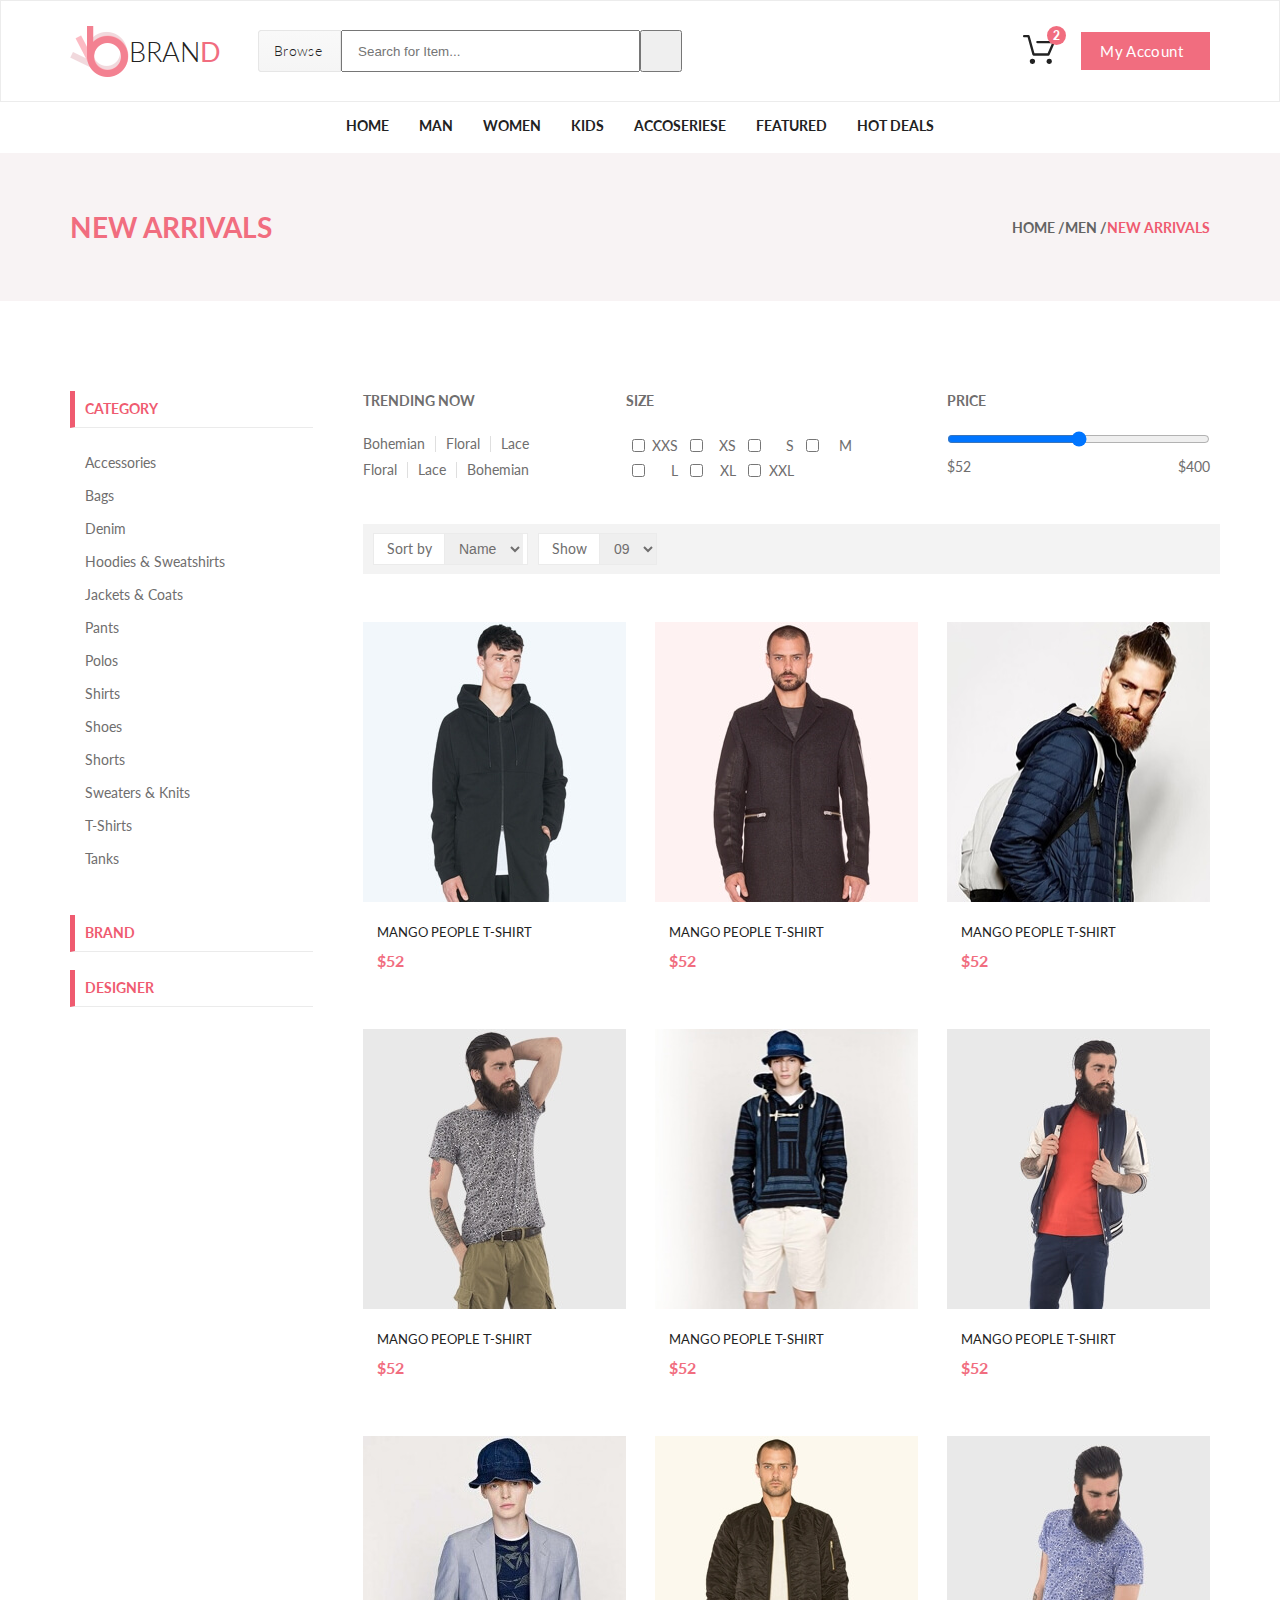
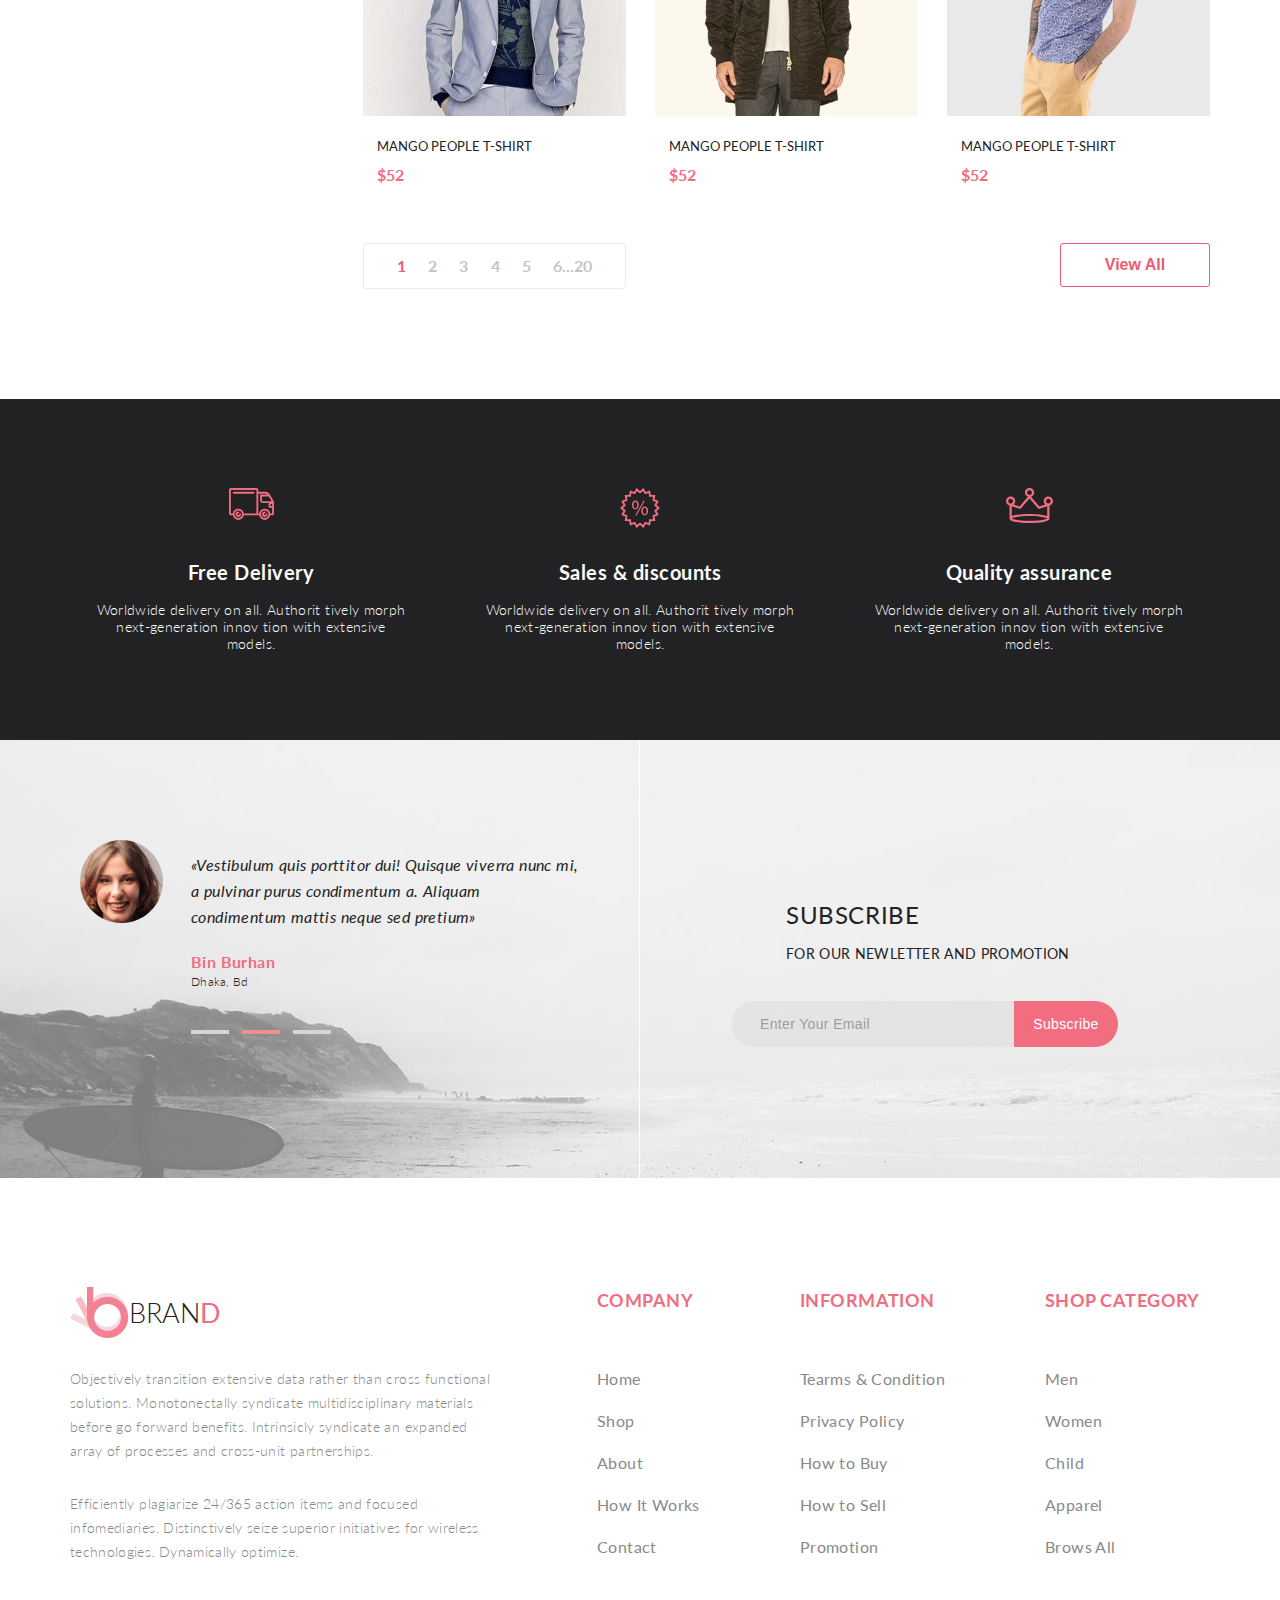
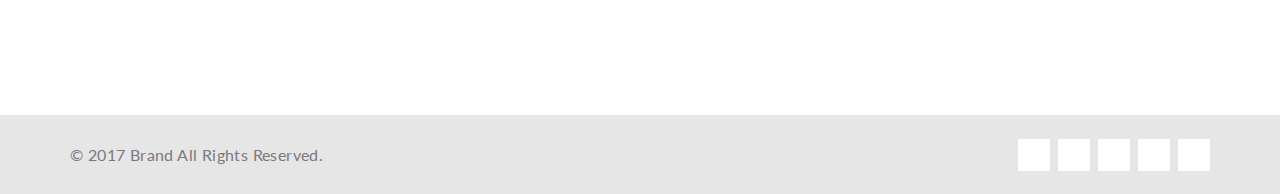
<file: product.html>
<!DOCTYPE html><html lang="en"><head><meta charset="UTF-8"><title>Product</title><link href="https://fonts.googleapis.com/css?family=Lato:100,300,400,700,900" rel="stylesheet"><link rel="stylesheet" href="https://use.fontawesome.com/releases/v5.4.2/css/all.css" integrity="sha384-/rXc/GQVaYpyDdyxK+ecHPVYJSN9bmVFBvjA/9eOB+pb3F2w2N6fc5qB9Ew5yIns" crossorigin="anonymous"><link rel="stylesheet" href="css/style.css"></head><body><div class="all-content"><div class="top"><header class="header"><div class="container header-flex"><div class="header-left"><a class="logo" href="index.html"><img class="logo-img" src="../img/logo.png" alt="logo">BRAN<span class="logo-d">D</span></a><form class="header-form" action="#"><div class="browse">Browse<i class="fas fa-caret-down"></i><div class="drop-box browse__drop-box"><div class="drop-flex"><h3 class="drop-heading">Women</h3><ul class="drop-ul"><li><a class="drop-link" href="#">Dresses</a></li><li><a class="drop-link" href="#">Tops</a></li><li><a class="drop-link" href="#">Sweaters/Knits</a></li><li><a class="drop-link" href="#">Jackets/Coats</a></li><li><a class="drop-link" href="#">Blazers</a></li><li><a class="drop-link" href="#">Denim</a></li><li><a class="drop-link" href="#">Leggings/Pants</a></li><li><a class="drop-link" href="#">Skirts/Shorts</a></li><li><a class="drop-link" href="#">Accessories</a></li></ul><h3 class="drop-heading">Women</h3><ul class="drop-ul"><li><a class="drop-link" href="#">Dresses</a></li><li><a class="drop-link" href="#">Tops</a></li><li><a class="drop-link" href="#">Sweaters/Knits</a></li><li><a class="drop-link" href="#">Jackets/Coats</a></li><li><a class="drop-link" href="#">Blazers</a></li><li><a class="drop-link" href="#">Denim</a></li><li><a class="drop-link" href="#">Leggings/Pants</a></li><li><a class="drop-link" href="#">Skirts/Shorts</a></li><li><a class="drop-link" href="#">Accessories</a></li></ul></div></div></div><input type="text" placeholder="Search for Item..."> <button class="search-button" type="submit"><i class="fas fa-search"></i></button></form></div><div class="header-right"><div class="cart-box"><a class="cart-link" href="cart.html"><img class="cart-img" src="../img/cart.svg" alt="cart"></a><div class="cart-outCount"><span class="outCount"></span></div><div class="drop-box cart__drop-box"><div class="drop-flex cart__drop-flex"></div><div class="drop-buttons"><form action="checkout.html"><button class="drop-button drop-button_margin">Checkout</button></form><form action="cart.html"><button class="drop-button drop-button_color">Go&nbsp;to&nbsp;cart</button></form></div></div></div><a class="button" href="checkout.html">My&nbsp;Account <i class="fas fa-caret-down"></i></a></div></div></header><nav class="nav"><div class="container"><ul class="menu"><li class="menu-list"><a class="menu-link" href="index.html">Home</a></li><li class="menu-list"><a class="menu-link" href="product.html">Man</a><div class="drop-box"><div class="drop-flex"><h3 class="drop-heading">Women</h3><ul class="drop-ul"><li><a class="drop-link" href="#">Dresses</a></li><li><a class="drop-link" href="#">Tops</a></li><li><a class="drop-link" href="#">Sweaters/Knits</a></li><li><a class="drop-link" href="#">Jackets/Coats</a></li><li><a class="drop-link" href="#">Blazers</a></li><li><a class="drop-link" href="#">Denim</a></li><li><a class="drop-link" href="#">Leggings/Pants</a></li><li><a class="drop-link" href="#">Skirts/Shorts</a></li><li><a class="drop-link" href="#">Accessories</a></li></ul></div><div class="drop-flex"><h3 class="drop-heading">Women</h3><ul class="drop-ul"><li><a class="drop-link" href="#">Dresses</a></li><li><a class="drop-link" href="#">Tops</a></li><li><a class="drop-link" href="#">Sweaters/Knits</a></li><li><a class="drop-link" href="#">Jackets/Coats</a></li></ul><h3 class="drop-heading">Women</h3><ul class="drop-ul"><li><a class="drop-link" href="#">Dresses</a></li><li><a class="drop-link" href="#">Tops</a></li><li><a class="drop-link" href="#">Sweaters/Knits</a></li></ul></div><div class="drop-flex"><h3 class="drop-heading">Women</h3><ul class="drop-ul"><li><a class="drop-link" href="#">Dresses</a></li><li><a class="drop-link" href="#">Tops</a></li><li><a class="drop-link" href="#">Sweaters/Knits</a></li><li><a class="drop-link" href="#">Jackets/Coats</a></li></ul><img src="../img/drop-flex-img.jpg" alt="image"></div></div></li><li class="menu-list"><a class="menu-link" href="single_page.html">Women</a></li><li class="menu-list"><a class="menu-link" href="product.html">Kids</a></li><li class="menu-list"><a class="menu-link" href="product.html">Accoseriese</a></li><li class="menu-list"><a class="menu-link" href="product.html">Featured</a></li><li class="menu-list"><a class="menu-link" href="product.html">Hot Deals</a></li></ul></div></nav><div class="header-breadcrumb header-breadcrumb_mb"><div class="box container"><div class="breadcrumbs-h"><h3>new arrivals</h3></div><div class="breadcrumbs"><ul class="ul-bc"><li class="ul-bc-list"><a class="ul-bc-link" href="index.html">Home&nbsp;/</a></li><li class="ul-bc-list"><a class="ul-bc-link" href="product.html">men&nbsp;/</a></li><li class="ul-bc-list"><a class="ul-bc-link" href="#">New Arrivals</a></li></ul></div></div></div><div class="container flex"><div class="left-menu"><details class="lsd" open><summary>Category <i class="fas fa-caret-up"></i></summary><ul class="left-menu__list"><li><a class="left-menu__link" href="#">Accessories</a></li><li><a class="left-menu__link" href="#">Bags</a></li><li><a class="left-menu__link" href="#">Denim</a></li><li><a class="left-menu__link" href="#">Hoodies &amp;&nbsp;Sweatshirts</a></li><li><a class="left-menu__link" href="#">Jackets &amp;&nbsp;Coats</a></li><li><a class="left-menu__link" href="#">Pants</a></li><li><a class="left-menu__link" href="#">Polos</a></li><li><a class="left-menu__link" href="#">Shirts</a></li><li><a class="left-menu__link" href="#">Shoes</a></li><li><a class="left-menu__link" href="#">Shorts</a></li><li><a class="left-menu__link" href="#">Sweaters &amp;&nbsp;Knits</a></li><li><a class="left-menu__link" href="#">T-Shirts</a></li><li><a class="left-menu__link" href="#">Tanks</a></li></ul></details><details class="lsd"><summary>Brand <i class="fas fa-caret-up"></i></summary><ul class="left-menu__list"><li><a class="left-menu__link" href="#">Accessories</a></li><li><a class="left-menu__link" href="#">Bags</a></li><li><a class="left-menu__link" href="#">Denim</a></li><li><a class="left-menu__link" href="#">Hoodies &amp;&nbsp;Sweatshirts</a></li><li><a class="left-menu__link" href="#">Jackets &amp;&nbsp;Coats</a></li><li><a class="left-menu__link" href="#">Pants</a></li><li><a class="left-menu__link" href="#">Polos</a></li><li><a class="left-menu__link" href="#">Shirts</a></li><li><a class="left-menu__link" href="#">Shoes</a></li><li><a class="left-menu__link" href="#">Shorts</a></li><li><a class="left-menu__link" href="#">Sweaters &amp;&nbsp;Knits</a></li><li><a class="left-menu__link" href="#">T-Shirts</a></li><li><a class="left-menu__link" href="#">Tanks</a></li></ul></details><details class="lsd"><summary>Designer <i class="fas fa-caret-up"></i></summary><ul class="left-menu__list"><li><a class="left-menu__link" href="#">Accessories</a></li><li><a class="left-menu__link" href="#">Bags</a></li><li><a class="left-menu__link" href="#">Denim</a></li><li><a class="left-menu__link" href="#">Hoodies &amp;&nbsp;Sweatshirts</a></li><li><a class="left-menu__link" href="#">Jackets &amp;&nbsp;Coats</a></li><li><a class="left-menu__link" href="#">Pants</a></li><li><a class="left-menu__link" href="#">Polos</a></li><li><a class="left-menu__link" href="#">Shirts</a></li><li><a class="left-menu__link" href="#">Shoes</a></li><li><a class="left-menu__link" href="#">Shorts</a></li><li><a class="left-menu__link" href="#">Sweaters &amp;&nbsp;Knits</a></li><li><a class="left-menu__link" href="#">T-Shirts</a></li><li><a class="left-menu__link" href="#">Tanks</a></li></ul></details></div><div class="product-content"><div class="filters"><div class="trending"><h2>Trending now</h2><div class="trend-filter"><a class="trend-link" href="#">Bohemian</a><hr class="trend-hr"><a class="trend-link" href="#">Floral</a><hr class="trend-hr"><a class="trend-link" href="#">Lace</a><hr class="trend-hr"><a class="trend-link" href="#">Floral</a><hr class="trend-hr"><a class="trend-link" href="#">Lace</a><hr class="trend-hr"><a class="trend-link" href="#">Bohemian</a><hr class="trend-hr"></div></div><div class="size"><h2>Size</h2><div class="size-filter"><label class="label-filter" for="xxs"><input id="xxs" type="checkbox">XXS</label> <label class="label-filter" for="xs"><input id="xs" type="checkbox">XS</label> <label class="label-filter" for="s"><input id="s" type="checkbox">S</label> <label class="label-filter" for="m"><input id="m" type="checkbox">M</label> <label class="label-filter" for="l"><input id="l" type="checkbox">L</label> <label class="label-filter" for="xl"><input id="xl" type="checkbox">XL</label> <label class="label-filter" for="xxl"><input id="xxl" type="checkbox">XXL</label></div></div><div class="price"><h2>pRICE</h2><input id="range" type="range"><div class="range-p"><p>$52</p><p>$400</p></div></div></div><div class="sort"><div class="sort-by sort-by_width"><label for="sort-by">Sort by</label> <select class="select-sort size-l" name="Name" id="sort-by"><option value="name">Name</option><option value="price">Price</option></select></div><div class="sort-by show_width"><label for="show">Show</label> <select class="select-sort size-m" name="Name" id="show"><option value="09">09</option><option value="06">06</option></select></div></div><div class="box-prod"></div><div class="nav-down-box"><div class="pages-nav"><a href="#" class="page-number"><i class="fas fa-angle-left"></i></a> <a href="#" class="page-number">1</a> <a href="#" class="page-number">2</a> <a href="#" class="page-number">3</a> <a href="#" class="page-number">4</a> <a href="#" class="page-number">5</a> <a href="#" class="page-number">6...20</a> <a href="#" class="page-number"><i class="fas fa-angle-right"></i></a></div><button class="button_pages-nav">View All</button></div></div></div><div class="parent-feature-box"><div class="feature-box"><div class="offer-item offer-item_vertical"><img src="../img/offer-icon1.svg" alt="icon"><div class="offer-content"><h2>Free Delivery</h2><p>Worldwide delivery on&nbsp;all. Authorit tively morph next-generation innov tion with extensive models.</p></div></div><div class="offer-item offer-item_vertical"><img src="../img/offer-icon2.svg" alt="icon"><div class="offer-content"><h2>Sales &amp;&nbsp;discounts</h2><p>Worldwide delivery on&nbsp;all. Authorit tively morph next-generation innov tion with extensive models.</p></div></div><div class="offer-item offer-item_vertical"><img src="../img/offer-icon3.svg" alt="icon"><div class="offer-content"><h2>Quality assurance</h2><p>Worldwide delivery on&nbsp;all. Authorit tively morph next-generation innov tion with extensive models.</p></div></div></div></div><div class="box-reviews-main"><div class="box-review container"><div class="review-left"><img src="../img/review-photo.png" alt="review-photo"><div class="comments"><p>&laquo;Vestibulum quis porttitor dui! Quisque viverra nunc&nbsp;mi, a&nbsp;pulvinar purus condimentum&nbsp;a. Aliquam condimentum mattis neque sed pretium&raquo;</p><h4>Bin Burhan</h4><h5>Dhaka, Bd</h5><div class="hr-slider"><hr class="hr-slider-element"><hr class="hr-slider-element"><hr class="hr-slider-element"></div></div></div><div class="review-right"><div class="subscribe-text"><h3>Subscribe</h3><p>FOR OUR NEWLETTER AND PROMOTION</p></div><form action="#"><input id="email" type="email" required placeholder="Enter Your Email"><button type="submit">Subscribe</button></form></div></div></div></div><footer><div class="box-footer container"><div class="brand-box"><a class="logo" href="index.html"><img class="logo-img" src="../img/logo.png" alt="logo">BRAN<span class="logo-d">D</span></a><p>Objectively transition extensive data rather than cross functional solutions. Monotonectally syndicate multidisciplinary materials before go&nbsp;forward benefits. Intrinsicly syndicate an&nbsp;expanded array of&nbsp;processes and cross-unit partnerships.</p><p>Efficiently plagiarize 24/365 action items and focused infomediaries. Distinctively seize superior initiatives for wireless technologies. Dynamically optimize.</p></div><nav><div class="nav-box"><div class="site-nav"><h2>COMPANY</h2><a class="site-nav-a" href="index.html">Home</a> <a class="site-nav-a" href="product.html">Shop</a> <a class="site-nav-a" href="#">About</a> <a class="site-nav-a" href="#">How It&nbsp;Works</a> <a class="site-nav-a" href="#">Contact</a></div><div class="site-nav"><h2>INFORMATION</h2><a class="site-nav-a" href="#">Tearms &amp;&nbsp;Condition</a> <a class="site-nav-a" href="#">Privacy Policy</a> <a class="site-nav-a" href="#">How to&nbsp;Buy</a> <a class="site-nav-a" href="#">How to&nbsp;Sell</a> <a class="site-nav-a" href="#">Promotion</a></div><div class="site-nav"><h2>SHOP CATEGORY</h2><a class="site-nav-a" href="#">Men</a> <a class="site-nav-a" href="#">Women</a> <a class="site-nav-a" href="#">Child</a> <a class="site-nav-a" href="#">Apparel</a> <a class="site-nav-a" href="#">Brows All</a></div></div></nav></div><div class="box-copyright"><div class="copyright container"><div class="copyright-left">&copy;&nbsp;2017 Brand All Rights Reserved.</div><div class="social-icons"><a href="#" class="link-icon"><i class="fab fa-facebook-f"></i></a> <a href="#" class="link-icon"><i class="fab fa-twitter"></i></a> <a href="#" class="link-icon"><i class="fab fa-linkedin-in"></i></a> <a href="#" class="link-icon"><i class="fab fa-pinterest-p"></i></a> <a href="#" class="link-icon"><i class="fab fa-google-plus-g"></i></a></div></div></div></footer></div><script src="js/jquery.min.js"></script><script src="js/Product.min.js"></script><script src="js/Cart.min.js"></script><script src="js/products.min.js"></script></body></html>
</file>
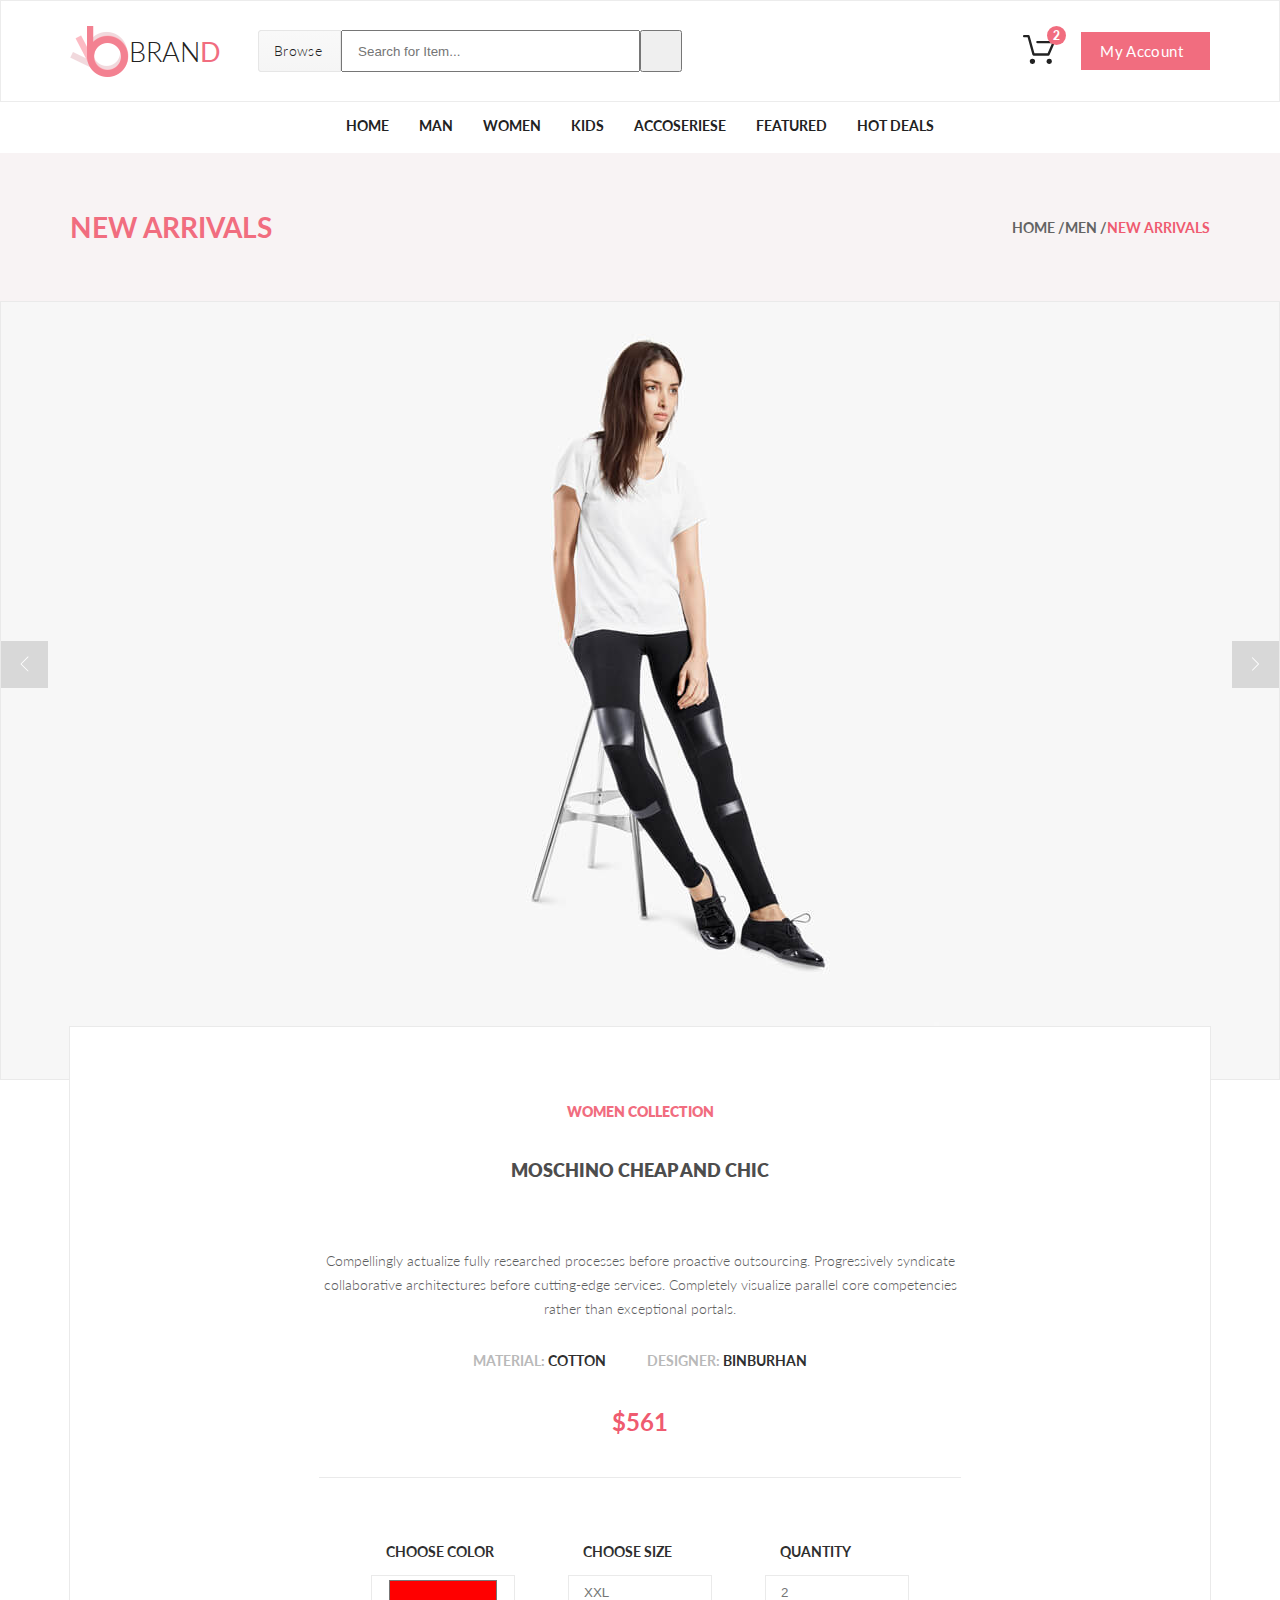
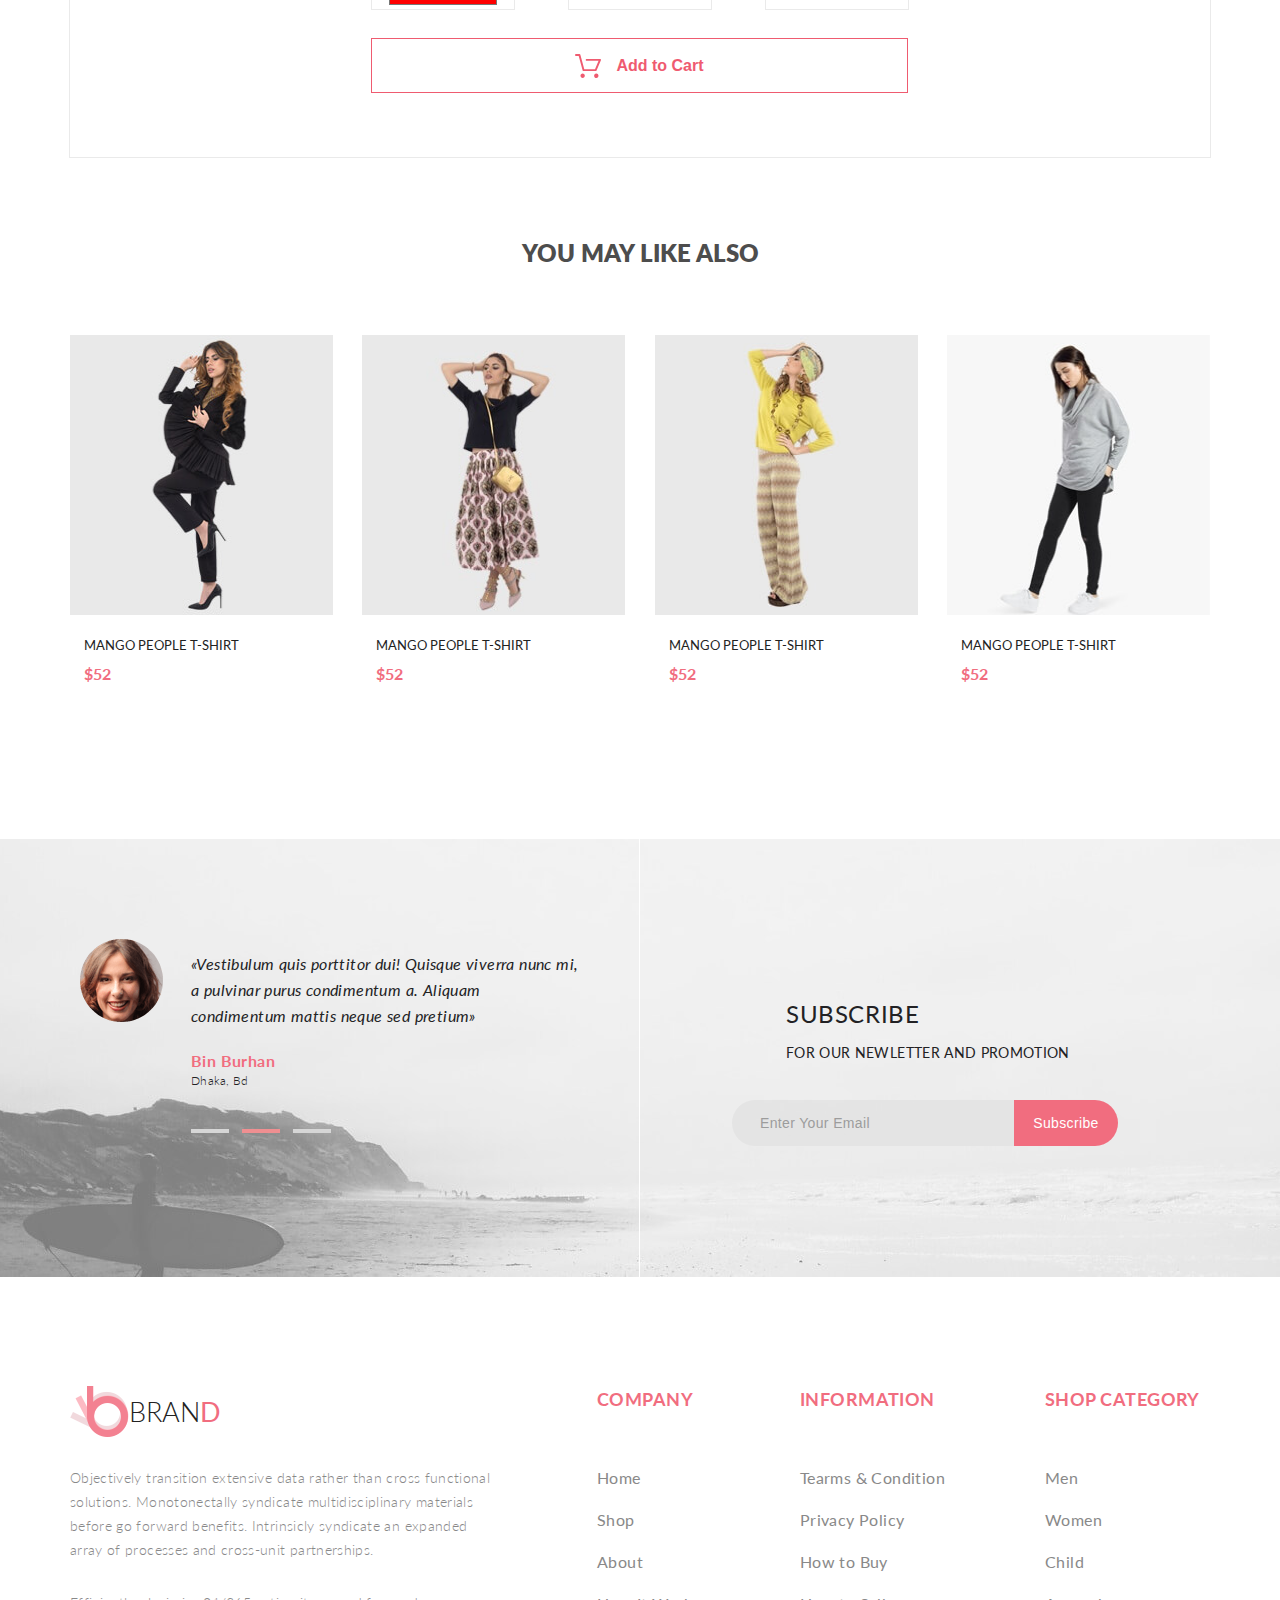
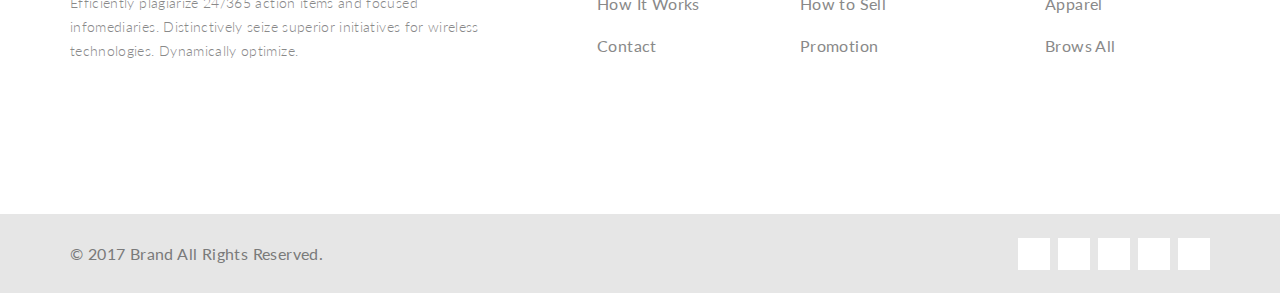
<file: single_page.html>
<!DOCTYPE html><html lang="en"><head><meta charset="UTF-8"><title>Product page</title><link href="https://fonts.googleapis.com/css?family=Lato:100,300,400,700,900" rel="stylesheet"><link rel="stylesheet" href="https://use.fontawesome.com/releases/v5.4.2/css/all.css" integrity="sha384-/rXc/GQVaYpyDdyxK+ecHPVYJSN9bmVFBvjA/9eOB+pb3F2w2N6fc5qB9Ew5yIns" crossorigin="anonymous"><link rel="stylesheet" href="css/style.css"></head><body><div class="all-content"><div class="top"><header class="header"><div class="container header-flex"><div class="header-left"><a class="logo" href="index.html"><img class="logo-img" src="../img/logo.png" alt="logo">BRAN<span class="logo-d">D</span></a><form class="header-form" action="#"><div class="browse">Browse<i class="fas fa-caret-down"></i><div class="drop-box browse__drop-box"><div class="drop-flex"><h3 class="drop-heading">Women</h3><ul class="drop-ul"><li><a class="drop-link" href="#">Dresses</a></li><li><a class="drop-link" href="#">Tops</a></li><li><a class="drop-link" href="#">Sweaters/Knits</a></li><li><a class="drop-link" href="#">Jackets/Coats</a></li><li><a class="drop-link" href="#">Blazers</a></li><li><a class="drop-link" href="#">Denim</a></li><li><a class="drop-link" href="#">Leggings/Pants</a></li><li><a class="drop-link" href="#">Skirts/Shorts</a></li><li><a class="drop-link" href="#">Accessories</a></li></ul><h3 class="drop-heading">Women</h3><ul class="drop-ul"><li><a class="drop-link" href="#">Dresses</a></li><li><a class="drop-link" href="#">Tops</a></li><li><a class="drop-link" href="#">Sweaters/Knits</a></li><li><a class="drop-link" href="#">Jackets/Coats</a></li><li><a class="drop-link" href="#">Blazers</a></li><li><a class="drop-link" href="#">Denim</a></li><li><a class="drop-link" href="#">Leggings/Pants</a></li><li><a class="drop-link" href="#">Skirts/Shorts</a></li><li><a class="drop-link" href="#">Accessories</a></li></ul></div></div></div><input type="text" placeholder="Search for Item..."> <button class="search-button" type="submit"><i class="fas fa-search"></i></button></form></div><div class="header-right"><div class="cart-box"><a class="cart-link" href="cart.html"><img class="cart-img" src="../img/cart.svg" alt="cart"></a><div class="cart-outCount"><span class="outCount"></span></div><div class="drop-box cart__drop-box"><div class="drop-flex cart__drop-flex"></div><div class="drop-buttons"><form action="checkout.html"><button class="drop-button drop-button_margin">Checkout</button></form><form action="cart.html"><button class="drop-button drop-button_color">Go&nbsp;to&nbsp;cart</button></form></div></div></div><a class="button" href="checkout.html">My&nbsp;Account <i class="fas fa-caret-down"></i></a></div></div></header><nav class="nav"><div class="container"><ul class="menu"><li class="menu-list"><a class="menu-link" href="index.html">Home</a></li><li class="menu-list"><a class="menu-link" href="product.html">Man</a><div class="drop-box"><div class="drop-flex"><h3 class="drop-heading">Women</h3><ul class="drop-ul"><li><a class="drop-link" href="#">Dresses</a></li><li><a class="drop-link" href="#">Tops</a></li><li><a class="drop-link" href="#">Sweaters/Knits</a></li><li><a class="drop-link" href="#">Jackets/Coats</a></li><li><a class="drop-link" href="#">Blazers</a></li><li><a class="drop-link" href="#">Denim</a></li><li><a class="drop-link" href="#">Leggings/Pants</a></li><li><a class="drop-link" href="#">Skirts/Shorts</a></li><li><a class="drop-link" href="#">Accessories</a></li></ul></div><div class="drop-flex"><h3 class="drop-heading">Women</h3><ul class="drop-ul"><li><a class="drop-link" href="#">Dresses</a></li><li><a class="drop-link" href="#">Tops</a></li><li><a class="drop-link" href="#">Sweaters/Knits</a></li><li><a class="drop-link" href="#">Jackets/Coats</a></li></ul><h3 class="drop-heading">Women</h3><ul class="drop-ul"><li><a class="drop-link" href="#">Dresses</a></li><li><a class="drop-link" href="#">Tops</a></li><li><a class="drop-link" href="#">Sweaters/Knits</a></li></ul></div><div class="drop-flex"><h3 class="drop-heading">Women</h3><ul class="drop-ul"><li><a class="drop-link" href="#">Dresses</a></li><li><a class="drop-link" href="#">Tops</a></li><li><a class="drop-link" href="#">Sweaters/Knits</a></li><li><a class="drop-link" href="#">Jackets/Coats</a></li></ul><img src="../img/drop-flex-img.jpg" alt="image"></div></div></li><li class="menu-list"><a class="menu-link" href="single_page.html">Women</a></li><li class="menu-list"><a class="menu-link" href="product.html">Kids</a></li><li class="menu-list"><a class="menu-link" href="product.html">Accoseriese</a></li><li class="menu-list"><a class="menu-link" href="product.html">Featured</a></li><li class="menu-list"><a class="menu-link" href="product.html">Hot Deals</a></li></ul></div></nav><div class="header-breadcrumb"><div class="box container"><div class="breadcrumbs-h"><h3>new arrivals</h3></div><div class="breadcrumbs"><ul class="ul-bc"><li class="ul-bc-list"><a class="ul-bc-link" href="index.html">Home&nbsp;/</a></li><li class="ul-bc-list"><a class="ul-bc-link" href="product.html">men&nbsp;/</a></li><li class="ul-bc-list"><a class="ul-bc-link" href="#">New Arrivals</a></li></ul></div></div></div><div class="product-slider"><div class="product-img"><div class="nav-arrow-left"><img src="img/back.svg" alt="back" class="back-arrow"></div><div class="slide"><img src="../img/product-img.jpg" alt="product image"></div><div class="slide img-hide"><img src="img/product-img2.jpg" alt="product image"></div><div class="slide img-hide"><img src="img/product-img3.jpg" alt="product image"></div><div class="nav-arrow-right"><img src="img/next.svg" alt="next" class="next-arrow"></div></div><div class="product-description container"><div class="description-up"><h3>WOMEN COLLECTION</h3><h2>Moschino Cheap And Chic</h2><div class="sp-box-rate"><div class="sp__rate"><i class="fas fa-star"></i> <i class="fas fa-star"></i> <i class="fas fa-star"></i> <i class="fas fa-star"></i> <i class="fas fa-star"></i></div></div><p class="description-up-p">Compellingly actualize fully researched processes before proactive outsourcing. Progressively syndicate collaborative architectures before cutting-edge services. Completely visualize parallel core competencies rather than exceptional portals.</p><div class="description-small"><p class="des-small">MATERIAL: <span>COTTON</span></p><p class="des-small">DESIGNER: <span>BINBURHAN</span></p></div><p class="description-price">$561</p></div><div class="description-down"><form action="#" class="sp-batton"><div class="choose-box"><div class="choose"><label for="color">CHOOSE COLOR</label><br><input type="color" id="color" list="dl_color" value="#ff0000"><datalist id="dl_color"><option value="#ff0000"></option><option value="#ef5b70"></option><option value="#ffffff"></option><option value="#4d4d4d"></option></datalist></div><div class="choose"><label for="size">CHOOSE SIZE</label><br><input type="text" id="size" list="dl_size" required placeholder="XXL"><datalist id="dl_size"><option value="XXL"></option><option value="XL"></option><option value="L"></option><option value="M"></option><option value="S"></option></datalist></div><div class="choose"><label for="quantity">qUANTITY</label><br><input type="text" id="quantity" list="dl_quantity" required placeholder="2"><datalist id="dl_quantity"><option value="1"></option><option value="2"></option><option value="3"></option></datalist></div></div><button class="sp-add-to-cart__button"><img src="../img/pink-cart-img.svg" alt="cart-img"> Add to&nbsp;Cart</button></form></div></div></div><h2 class="you-may tac">you may like also</h2><div class="box-prod container"></div><div class="box-reviews-main box-reviews-main_mt"><div class="box-review container"><div class="review-left"><img src="../img/review-photo.png" alt="review-photo"><div class="comments"><p>&laquo;Vestibulum quis porttitor dui! Quisque viverra nunc&nbsp;mi, a&nbsp;pulvinar purus condimentum&nbsp;a. Aliquam condimentum mattis neque sed pretium&raquo;</p><h4>Bin Burhan</h4><h5>Dhaka, Bd</h5><div class="hr-slider"><hr class="hr-slider-element"><hr class="hr-slider-element"><hr class="hr-slider-element"></div></div></div><div class="review-right"><div class="subscribe-text"><h3>Subscribe</h3><p>FOR OUR NEWLETTER AND PROMOTION</p></div><form action="#"><input id="email" type="email" required placeholder="Enter Your Email"><button type="submit">Subscribe</button></form></div></div></div></div><footer><div class="box-footer container"><div class="brand-box"><a class="logo" href="index.html"><img class="logo-img" src="../img/logo.png" alt="logo">BRAN<span class="logo-d">D</span></a><p>Objectively transition extensive data rather than cross functional solutions. Monotonectally syndicate multidisciplinary materials before go&nbsp;forward benefits. Intrinsicly syndicate an&nbsp;expanded array of&nbsp;processes and cross-unit partnerships.</p><p>Efficiently plagiarize 24/365 action items and focused infomediaries. Distinctively seize superior initiatives for wireless technologies. Dynamically optimize.</p></div><nav><div class="nav-box"><div class="site-nav"><h2>COMPANY</h2><a class="site-nav-a" href="index.html">Home</a> <a class="site-nav-a" href="product.html">Shop</a> <a class="site-nav-a" href="#">About</a> <a class="site-nav-a" href="#">How It&nbsp;Works</a> <a class="site-nav-a" href="#">Contact</a></div><div class="site-nav"><h2>INFORMATION</h2><a class="site-nav-a" href="#">Tearms &amp;&nbsp;Condition</a> <a class="site-nav-a" href="#">Privacy Policy</a> <a class="site-nav-a" href="#">How to&nbsp;Buy</a> <a class="site-nav-a" href="#">How to&nbsp;Sell</a> <a class="site-nav-a" href="#">Promotion</a></div><div class="site-nav"><h2>SHOP CATEGORY</h2><a class="site-nav-a" href="#">Men</a> <a class="site-nav-a" href="#">Women</a> <a class="site-nav-a" href="#">Child</a> <a class="site-nav-a" href="#">Apparel</a> <a class="site-nav-a" href="#">Brows All</a></div></div></nav></div><div class="box-copyright"><div class="copyright container"><div class="copyright-left">&copy;&nbsp;2017 Brand All Rights Reserved.</div><div class="social-icons"><a href="#" class="link-icon"><i class="fab fa-facebook-f"></i></a> <a href="#" class="link-icon"><i class="fab fa-twitter"></i></a> <a href="#" class="link-icon"><i class="fab fa-linkedin-in"></i></a> <a href="#" class="link-icon"><i class="fab fa-pinterest-p"></i></a> <a href="#" class="link-icon"><i class="fab fa-google-plus-g"></i></a></div></div></div></footer></div><script src="js/jquery.min.js"></script><script src="js/Product.min.js"></script><script src="js/Cart.min.js"></script><script src="js/Carousel.min.js"></script><script src="js/singlePage.min.js"></script></body></html>
</file>
<file: css/style.css>
@-webkit-keyframes myMove{0%{left:1px;-webkit-transform:scaleY(0);transform:scaleY(0);opacity:1}to{left:30px;-webkit-transform:scaleY(1);transform:scaleY(1);opacity:1}}@keyframes myMove{0%{left:1px;-webkit-transform:scaleY(0);transform:scaleY(0);opacity:1}to{left:30px;-webkit-transform:scaleY(1);transform:scaleY(1);opacity:1}}@-webkit-keyframes swing-in-top-fwd{0%{-webkit-transform:rotateX(-100deg);transform:rotateX(-100deg);-webkit-transform-origin:top;transform-origin:top;opacity:0}to{-webkit-transform:rotateX(0deg);transform:rotateX(0deg);-webkit-transform-origin:top;transform-origin:top;opacity:1}}@keyframes swing-in-top-fwd{0%{-webkit-transform:rotateX(-100deg);transform:rotateX(-100deg);-webkit-transform-origin:top;transform-origin:top;opacity:0}to{-webkit-transform:rotateX(0deg);transform:rotateX(0deg);-webkit-transform-origin:top;transform-origin:top;opacity:1}}@-webkit-keyframes scale-in-center{0%,to{-webkit-transform:scale(1);transform:scale(1);opacity:1}50%{-webkit-transform:scale(1.5);transform:scale(1.5);opacity:1}}@keyframes scale-in-center{0%,to{-webkit-transform:scale(1);transform:scale(1);opacity:1}50%{-webkit-transform:scale(1.5);transform:scale(1.5);opacity:1}}*{margin:0;padding:0}body,html{height:100%}.all-content{min-height:100%;display:flex;flex-direction:column}.top{flex:1}a{text-decoration:none}.menu,li{list-style-type:none}body{font-family:'Lato',sans-serif;min-width:1170px;width:100%}.header-form button i{color:#a4a4a4;font-size:14px}.header-form input{width:265px;height:38px;padding-left:15px;padding-right:15px}.review-right button:hover{background-color:pink}.menu{display:flex;height:51px;justify-content:center}.menu-link{padding:15px;display:block;font-size:14px;color:#222;font-weight:700;text-decoration:none;text-transform:uppercase}.menu-link:hover{border-bottom:3px solid #ef8f91}.nav{background-color:#fff}.banner{height:614px;background-color:#e8e8e8}.banner_mb{margin-bottom:100px}.banner-back{height:100%;background:url(../img/back-b.jpg) 0 -51px;display:flex;align-items:center}.fashion,.the-brand{color:#222;font-weight:700;text-transform:uppercase}.fashion{margin:0;font-size:40px;line-height:32px}.the-brand{font-size:60px;margin-top:0;margin-bottom:20px;line-height:45px}.banner-text{border-left:12px solid #f16d7f;padding-left:12px}.fashion-span{color:#f16d7f}.container-category{height:823px;margin:0 auto;display:flex;justify-content:space-between;flex-direction:column;flex-wrap:wrap}.category2{height:240px;background:url(../img/Category2.jpg) no-repeat right}.category2-bg{width:560px;height:261px;background-color:#dadad2}.category1{width:560px;height:542px;background-image:url(../img/Category1.jpg)}.category3,.category4{width:560px;height:261px;background-image:url(../img/Category3.jpg)}.category4{height:542px;background-image:url(../img/Category4.jpg)}.conteiner-product{display:flex;width:1139px;height:745px;margin:0 auto;flex-wrap:wrap;flex-direction:column;justify-content:space-between}.product-future{display:flex;flex-direction:column;margin-top:100px;margin-bottom:60px}.future-first-row,.shop-second-row{color:#222;font-size:30px;font-weight:700;line-height:54px;letter-spacing:.75px;text-align:center}.shop-second-row{color:#9f9f9f;font-size:14px;font-weight:400;letter-spacing:.35px}.product{width:261px;height:364px}.product:hover{width:261px;height:281px;background-color:#3a3838}.product-name{color:#222;font-size:13px;font-weight:400;text-transform:uppercase;padding-left:14px;margin-top:20px}.button-brows,.product-price{font-size:16px;font-weight:700}.product-price{text-transform:uppercase;margin-top:17px;padding-left:14px;color:#f16d7f}.button-brows{width:212px;height:48px;background-color:#f16d7f;color:#fff;line-height:48px;letter-spacing:.4px;text-decoration:none;margin:18px 43px 19px 44px;text-align:center;transition:.5s}.button-brows .fa-long-arrow-alt-right{padding-left:8px}.button-brows:hover{background-color:#000}.Browse-All-Product{display:flex;justify-content:center;margin-top:70px;margin-bottom:113px}.tac{text-align:center}.box-prod{display:flex;flex-wrap:wrap;justify-content:space-between}.prod-text{padding-left:14px;padding-top:19px;position:relative}.prod-name,.prod-price{color:#222;font-size:13px;font-weight:400;text-transform:uppercase;padding-bottom:11px}.prod-price{color:#f16d7f;font-size:16px;font-weight:700;padding-bottom:20px}.prod-rate{color:#e4af48;font-size:15px;font-weight:400;letter-spacing:-1.6px;position:absolute;right:12px;bottom:24px;display:none}.prod-item{width:263px;margin-bottom:39px;position:relative;transition:.3s}.prod-item:hover .parent-add{display:flex}.prod,.prod-item:hover .prod-rate{display:block}.prod-item:hover .prod-img{-webkit-filter:brightness(50%);filter:brightness(50%)}.prod-item:hover{box-shadow:0 5px 8px rgba(0,0,0,.16);-webkit-transform:scale(1.05);transform:scale(1.05)}.parent-add{position:absolute;top:94px;right:69px;display:none;justify-content:space-between;width:123px;flex-wrap:wrap}.add{text-decoration:none;color:#fff;display:flex;border:1px solid #fff;box-sizing:border-box;justify-content:center;align-items:center}.add_var3{padding:12px 20px 11px 21px}.add_var2:hover img,.add_var3:hover img{-webkit-transform:scale(1.3);transform:scale(1.3)}.add_var2{padding:13px 17px 13px 18px}.add_var1{padding:0 12px;line-height:39px;color:#fff;font-size:13px;font-weight:700;margin-bottom:8px}.add-img{margin-right:8px;vertical-align:middle}.add:hover{box-shadow:0 0 8px #fff}.add:hover .add-img{-webkit-transform:rotate(15deg);transform:rotate(15deg)}.prod-img{width:100%;height:280px}.heading-items{color:#222;font-size:30px;font-weight:700;line-height:54px;letter-spacing:.75px;margin-top:100px}.heading-items-p{color:#9f9f9f;font-size:14px;font-weight:400;line-height:54px;letter-spacing:.35px;margin-bottom:60px}.feature-left{background-image:url(../img/feture-img.jpg);width:767px;height:529px;position:relative}.box-feature{display:flex;height:529px;background-color:#222224}.feature-right{display:flex;justify-content:space-evenly;flex-direction:column;padding-left:31px}.box-offer{position:absolute;top:146px;left:39px;width:293px;height:78px}.p-offer{color:#fff;font-size:54px;font-weight:700;text-transform:uppercase}.offer{color:#f16d7f;letter-spacing:1.5px}.offer-item{display:flex;align-items:flex-start}.offer-item_vertical{flex-direction:column;align-items:center;justify-content:space-between}.offer-item_vertical>img{margin:0 0 32px 33px}.offer-item img{margin-right:33px;transition:.5s}.offer-item img:hover{-webkit-transform:translateX(15px);transform:translateX(15px)}.offer-item_vertical>.offer-content{text-align:center;width:310px}.offer-content{width:220px}.offer-content p{color:#fbfbfb;font-size:14px;font-weight:300;letter-spacing:.35px}.offer-content h2{color:#fbfbfb;font-size:20px;font-weight:700;letter-spacing:.5px;margin-bottom:17px}.text{font-size:32px;letter-spacing:.9px}.box-reviews-main{background:url(../img/reviews-img.jpg) bottom center;height:438px;background-size:cover;width:100%}.box-reviews-main_mt{margin-top:97px}.review-left{padding:100px 60px 150px 10px;border-right:1px solid #fff;box-sizing:border-box;display:flex;width:50%}.review-left img{width:83px;height:83px;margin-right:28px;display:block}.comments{text-align:left}.hr-slider{display:flex;margin-top:41px}.hr-slider-element{cursor:pointer;width:38px;height:4px;margin-right:13px;background-color:#d6d6d6;border:0}.hr-slider-element:nth-child(2){background-color:#ef8f91}.comments h4,.comments p{font-size:16px;line-height:26px;letter-spacing:.4px}.comments h4{font-weight:700;color:#f16d7f;margin-top:19px}.comments h5{color:#222224;font-size:12px;font-weight:300;letter-spacing:.3px;line-height:14px}.comments p{color:#222224;font-style:italic;margin-top:12px}.review-right form{margin-left:92px}#email,.review-right button,.review-right p{font-size:14px;font-weight:400;letter-spacing:.35px}.review-right button{width:104px;height:46px;border-radius:0 23px 23px 0;background-color:#f16d7f;border:0;transition:.3s;color:#fff}.review-right h3{color:#222224;font-weight:400;font-size:24px;letter-spacing:.6px;line-height:54px;text-transform:uppercase}#email,.review-right p{color:#222224;line-height:24px}.box-review{display:flex}.subscribe-text{margin:148px 0 35px 146px}#email{width:282px;height:46px;box-sizing:border-box;border-radius:23px 0 0 23px;background-color:#e1e1e1;padding-left:28px;padding-right:28px;border:0;opacity:.67;line-height:54px}.box-category{height:823px;margin-top:98px;display:flex;justify-content:space-between}.col-img:hover .category-name{-webkit-animation:myMove .5s cubic-bezier(.25,.46,.45,.94) both;animation:myMove .5s cubic-bezier(.25,.46,.45,.94) both}.col-img:nth-child(2){margin-top:20px}.col-category{display:flex;flex-direction:column}.col-category a img{display:block;width:100%}.category-name,.drop-box{position:absolute;background-color:#fff}.category-name{top:25px;padding:15px 20px}.category-name h2,.category-name h3{color:#222;font-size:18px;font-weight:800;text-transform:uppercase;letter-spacing:.45px}.category-name h2{color:#f16d7f;font-size:30px;letter-spacing:.75px}.col-category a{position:relative}.drop-box{border-radius:5px;border:1px solid #ececec;padding:20px;display:none}.drop-box:before{content:"";display:block;width:12px;height:12px;position:absolute;top:-7px;left:29px;-webkit-transform:rotate(45deg);transform:rotate(45deg);background:#fff;border-top:1px solid #ececec;border-left:1px solid #ececec}.drop-link{color:#646464;font-size:14px;font-weight:400;line-height:28px;letter-spacing:.35px;text-decoration:none}.drop-link:hover{color:#f16d7f}.drop-ul{list-style-type:none}.drop-heading{color:#232323;font-size:14px;font-weight:400;line-height:32px;text-transform:uppercase;letter-spacing:.35px;border-bottom:1px solid #e8e8e8;width:235px;margin-bottom:10px}.menu-list{position:relative}.menu-list__drop-box{position:absolute;top:45px;left:-5px}.menu-list:hover .drop-box{display:flex;-webkit-animation:swing-in-top-fwd .5s cubic-bezier(.175,.885,.32,1.275) both;animation:swing-in-top-fwd .5s cubic-bezier(.175,.885,.32,1.275) both}.drop-flex__mr{margin-right:46px}.mini-cart{margin:0}.drop-flex:last-of-type{margin-right:0}button{cursor:pointer;transition:.3s}.header-breadcrumb{height:148px;background-color:#f8f3f4;display:flex}.header-breadcrumb_mb{margin-bottom:90px}.breadcrumbs-h{color:#f16d7f;font-size:24px;font-weight:400;line-height:20px;text-transform:uppercase}.slide,.ul-bc{display:flex;justify-content:center}.ul-bc{list-style-type:none;justify-content:flex-end;align-content:center}.ul-bc-link{color:#636363;font-size:14px;font-weight:700;line-height:20px;text-transform:uppercase;text-decoration:none}.ul-bc-link:hover{color:#ef8f91}.ul-bc-list:last-child a{color:#ef5b70}.box{display:flex;align-items:center;justify-content:space-between}.product-slider{border:1px solid #eaeaea;background-color:#f7f7f7;height:777px}.product-img{display:flex;justify-content:space-between;align-items:center}.nav-arrow-left,.nav-arrow-right{width:47px;height:47px;background-color:#d8d8d8;display:flex;justify-content:center;align-items:center;cursor:pointer}.nav-arrow-left:hover,.nav-arrow-right:hover{background-color:#ef8f91}.img-hide,.sp-box-rate .sp__rate{display:none}.back-arrow,.next-arrow{width:15px;height:20px}.product-description{height:730px;border:1px solid #eaeaea;background-color:#fff;display:flex;align-items:center;flex-direction:column}.product-description:hover .sp__rate{display:block}.description-up,.sp-box-rate{display:flex;justify-content:center;align-items:center}.description-up{text-align:center;width:642px;border-bottom:1px solid #eaeaea;flex-direction:column}.description-up h2{color:#4d4d4d;font-size:18px;font-weight:800;line-height:24px;text-transform:uppercase;margin-top:34px}.sp-box-rate{height:67px}.sp-box-rate .sp__rate .fa-star{color:#f1b746;font-size:19px;letter-spacing:-4px}.description-up-p{color:#5e5e5e;font-size:14px;font-weight:300;line-height:24px}.choose label,.description-up h3{font-size:14px;text-transform:uppercase}.description-up h3{line-height:24px;margin-top:73px;color:#f16d7f;font-weight:800}.description-small{width:334px;justify-content:space-between;display:flex;margin-top:28px}.des-small,.description-price{font-weight:700;line-height:24px}.des-small{text-transform:uppercase;color:#b9b9b9;font-size:14px}.des-small span{color:#2f2f2f}.description-price{color:#ef5b70;font-size:24px;text-align:center;margin:37px 0 43px}.choose-box,.description-down{width:538px;display:flex}.choose-box{justify-content:space-between;margin-top:63px}.choose label{color:#2f2f2f;font-weight:700;padding-left:15px}#color,#email2,#psw,#quantity,#size{border:1px solid #eaeaea;background-color:#fff}#color,#quantity,#size{box-sizing:border-box;width:144px;height:35px;padding:0 15px;margin-top:15px}.sp-add-to-cart__button{border:1px solid #ef5b70;background-color:#fff;color:#ef5b70;font-size:16px;font-weight:700;width:537px;height:55px;margin-top:28px;display:flex;justify-content:center;align-items:center}.sp-add-to-cart__button:hover{border:1px solid #000}.sp-add-to-cart__button img{width:26px;height:24px;margin-right:15px}.you-may{color:#4d4d4d;font-size:24px;font-weight:800;line-height:20px;text-transform:uppercase;margin:763px 0 72px}.prod-sp{display:block;align-content:center;width:263px;height:280px;text-decoration:none}.prod-item-sp{width:263px;margin-bottom:39px;position:relative}.prod-item-sp .rate{position:absolute;right:12px;bottom:24px;color:#e4af48;font-size:15px;letter-spacing:-2px;display:none}.prod-item-sp:hover{box-shadow:0 5px 8px rgba(0,0,0,.16)}.prod-item-sp:hover .rate,.shop-list-row__item:hover .shop-list-row__rate{display:block}.slick-arrow{background-color:#d8d8d8;width:47px;height:47px;border:0;color:#fff;font-size:24px;font-weight:400;display:flex;align-items:center;justify-content:center}.shop-list{display:flex;flex-direction:column;margin-top:90px}.shop-list-row{display:flex;justify-content:space-between}.shop-list-row__item{display:flex;align-items:center;flex:4.2 1 0}.shop-list-row__header{font-size:13px;font-weight:700;text-transform:uppercase;letter-spacing:-.2px;color:#222}.shop-list-row__img{display:block;height:115px;margin-right:20px}.shop-list-row__info a{text-decoration:none;color:#222;font-size:13px;font-weight:400;text-transform:uppercase}.box-rate{display:flex;height:36px;position:relative}.shop-list-row__rate{position:absolute;top:2px;display:none}.shop-list-row__rate .fa-star{color:gold;font-size:9px;letter-spacing:-3px}.shop-list-row__info p{font-size:13px;font-weight:400;color:#6f6e6e;margin-bottom:5px}.shop-list-row__info span{font-weight:700;color:#575757}.shop-list-row__price,.shop-list-row__quantity,.shop-list-row__shipping,.shop-list-row__subtotal{margin:0 20px}.shop-list-row__action,.shop-list-row__price,.shop-list-row__quantity,.shop-list-row__shipping,.shop-list-row__subtotal{display:flex;justify-content:center;align-items:center;color:#656565;font-size:13px;font-weight:400;text-transform:uppercase}.shop-list-row__price,.shop-list-row__quantity,.shop-list-row__shipping,.shop-list-row__subtotal{flex:1 1 0}.shop-list-row__action{margin:0 0 0 20px;width:55px}.input-quantity{width:54px;height:30px;text-align:center}.shop-list-row__action a{text-decoration:none}.fa-times-circle{width:15px;height:15px;color:silver;font-size:16px}.fa-times-circle:hover{color:#ef8f91}.cart-line,.form-total hr{margin:20px 0;border:1px solid #eaeaea}.cart-buttons{display:flex;justify-content:space-between;margin:20px 0 63px}.cart-buttons__button-clear,.cart-buttons__button-continue{width:230px;height:50px;border:1px solid #eaeaea;background-color:#fff;color:#4a4a4a;font-size:14px;font-weight:700;text-transform:uppercase;transition:.3s}.shipping-form{display:flex}.shipping-form__adress,.shipping-form__discount{display:flex;flex-direction:column;margin-right:35px}.shipping-form-header{color:#222;font-size:16px;font-weight:700;text-transform:uppercase;margin-bottom:24px}.adress-form,.discount-form{display:flex;flex-direction:column}.country,.postcode,.state{margin-bottom:20px;width:320px;height:45px;border:1px solid #eaeaea;background-color:#fff;color:#b1b1b1;font-size:13px;font-weight:300;padding:0 18px}.adress-form__button,.discount-button{border:1px solid #eaeaea;background-color:#fff;color:#4a4a4a;font-size:11px;font-weight:700;text-transform:uppercase;transition:.3s}.adress-form__button:hover,.buttons:hover,.cart-buttons__button-clear:hover,.cart-buttons__button-continue:hover,.discount-button:hover{background-color:#ef8f91;color:#fff}.adress-form__button{width:100px;height:35px}.discount-button{width:118px;height:35px}.discount-form p{color:#000;font-size:14px;font-weight:300;margin-bottom:25px}.shipping-form__total{width:360px;height:214px;background-color:#f5f3f3;display:flex;align-items:center;justify-content:center}.form-total{padding:40px;display:flex;flex-direction:column}.form-total h2 span,.form-total p span{padding-left:10px}.form-total button,.form-total h2,.form-total h2 span,.form-total p,.form-total p span{font-size:16px;font-weight:700;text-transform:uppercase}.form-total h2{text-align:right;color:#222}.form-total h2 span,.form-total p,.form-total p span{text-align:right}.form-total p,.form-total p span{color:#4a4a4a;font-size:11px;font-weight:400;margin-bottom:15px}.form-total hr{width:275px}.form-total button{width:273px;height:50px;background-color:#f16d7f;color:#fff;border:1px solid #eaeaea}.form-total button:hover{background-color:#fff;color:#4a4a4a}.form-total h2 span{color:#f16d7f}.empty-wrapper{display:flex;justify-content:center}.empty-text{text-transform:uppercase;font-weight:900;color:#f16d7f;margin:50px}summary{cursor:pointer;outline:0}.container_fd-column{display:flex;flex-direction:column}.both-sides{display:flex}.left-side,.right-side{display:flex;flex-direction:column}.left-side{margin-right:290px;margin-left:26px}.shipping-pol__header,.shipping-pol__p{text-transform:uppercase;color:#222}.buttons,.shipping-pol__checkout{text-transform:uppercase}.shipping-pol__checkout{color:#222}.shipping-pol__header{font-size:16px;font-weight:900}.shipping-pol__p{margin-top:40px;margin-bottom:15px;font-size:13px;font-weight:700}.shipping-pol__light-p{margin-bottom:35px;color:#b3b2b2;font-size:13px;font-weight:400}.shipping-pol__checkout{font-size:12px;font-weight:700;line-height:25px}.reg-choice-radio{vertical-align:middle;margin:0}.p-radio{padding-left:15px}.shipping-pol__link{text-decoration:none;color:#b3b2b2;font-size:13px;font-weight:400}.fa-angle-double-right{margin-right:5px}.buttons{width:180px;height:50px;border:1px solid #eaeaea;background-color:#fff;font-size:14px;font-weight:700;color:#4a4a4a}.buttons_mt{margin-top:38px;margin-bottom:50px}#email2,#psw{width:370px;height:45px;padding:0 10px;margin-top:10px;margin-bottom:23px}.gray-line{margin:35px 0;border:.5px solid #e8e8e8}label{color:#222;text-transform:uppercase}.required,em{color:#ff0d0d;font-size:17px;font-weight:400}.required,label{font-size:13px;font-weight:700}.buttons-block{display:flex;align-items:baseline}.forgot-password{margin-left:32px;text-decoration:none;color:#222;font-size:14px;font-weight:700}.forgot-password:hover,.left-menu__link:hover,.trend-link:hover{color:#ef8f91}.buttons_mtop{margin-top:21px}.flex{display:flex}.left-menu{margin-right:50px}summary::-webkit-details-marker{display:none}.lsd summary{outline:0;color:#ef5b70;font-size:14px;font-weight:700;text-transform:uppercase;margin-bottom:18px;line-height:35px;box-sizing:border-box;padding-left:10px;width:243px;height:37px;border-left:5px solid #ef5b70;border-bottom:1px solid #ebebeb;display:flex;justify-content:space-between;align-items:baseline;-webkit-user-select:none;-moz-user-select:none;-ms-user-select:none;user-select:none}details[open] .fa-caret-up{-webkit-transform:rotate(180deg);transform:rotate(180deg)}.left-menu__list{padding-left:15px;margin-bottom:40px}.left-menu__link{color:#6f6e6e;font-size:14px;font-weight:400;line-height:33px}.product-content{display:flex;flex-direction:column}.filters{display:flex;width:847px;justify-content:space-between}.filters h2,.trend-link{color:#6f6e6e;font-size:14px;font-weight:400;line-height:26px}.filters h2{font-weight:700;line-height:20px;text-transform:uppercase;margin-bottom:20px}.trend-filter{display:flex;align-items:center;flex-wrap:wrap;width:176px}.trend-hr{border:0;margin:0 10px;height:16px;border-left:1px solid #dfdfdf}.trend-hr:nth-of-type(3n+3){display:none}.size-filter{width:235px;display:flex;flex-wrap:wrap}.label-filter{color:#6f6e6e;font-size:14px;font-weight:400;text-transform:uppercase;margin:6px 6px 2px;text-align:justify;width:46px;display:flex;justify-content:space-between;align-items:center}#range,.price{width:263px}.range-p{display:flex;justify-content:space-between;color:#6f6e6e;font-size:14px;font-weight:400;line-height:33px}.sort{width:100%;background-color:#f3f3f3;height:50px;display:flex;align-items:center;padding-left:10px;margin:41px 0 48px}.sort-by{height:30px;border:1px solid #ebebeb;background-color:#fff;margin-right:10px}.sort-by .show_width{width:119px}.sort-by_width{width:153px}.select-sort,.sort-by label{color:#6f6e6e;font-size:14px;font-weight:400;line-height:26px}.sort-by label{text-transform:none;padding:0 8px 0 13px}.select-sort{height:30px;border:0;outline:0;border-left:1px solid #ebebeb;padding:0 10px}.select-sort .size-l{width:75px}.fa-shopping-cart span{margin-left:8px}.nav-down-box,.pages-nav{display:flex;justify-content:space-between}.pages-nav{border-radius:3px;border:1px solid #ebebeb;background-color:#fff;width:261px;height:44px;align-items:center;justify-content:space-around;margin-bottom:110px}.page-number{text-decoration:none;color:#c4c4c4;font-size:16px;font-weight:700;line-height:26px}.page-number:hover{color:#ef8f91}.page-number:nth-of-type(2){color:#ef5b70}.page-number:last-child{color:#ef5b70}.button_pages-nav{width:150px;height:44px;border-radius:3px;border:1px solid #ef5b70;background-color:#fff;color:#ef5b70;font-size:16px;font-weight:700}.button_pages-nav:hover{background-color:#ef8f91;color:#fff}.parent-feature-box{display:flex;align-items:center;justify-content:center;background-color:#222224;height:341px}.feature-box{display:flex;justify-content:space-between;width:1088px}.header{height:100px;box-shadow:0 0 10px rgba(0,0,0,.17);border:1px solid #ececec;background-color:#fff}.container{width:1140px;margin:0 auto}.header-flex{display:flex;justify-content:space-between;height:100%}.header-left,.logo{display:flex;align-items:center}.logo{font-size:27px;color:#222;font-weight:300;text-decoration:none;text-transform:uppercase}.logo-d{color:#f16d7f;font-weight:400;margin-right:37px}.header-form{display:flex}.header-form button{width:42px;height:42px}.fa-search{transition:.3s}.search-button{transition:.1s}.search-button:hover{-webkit-filter:brightness(70%);filter:brightness(70%)}.search-button:hover .fa-search{-webkit-transform:scale(1.2);transform:scale(1.2);color:#2f2f2f}.header-right{display:flex;align-items:center;position:relative}.button{height:38px;line-height:38px;background-color:#f16d7f;padding-left:19px;padding-right:19px;font-size:15px;color:#fff;font-weight:400;text-decoration:none;letter-spacing:.38px;transition:.3s}.button:hover{background-color:pink}.button:active{-webkit-filter:brightness(70%);filter:brightness(70%)}.button .fa-caret-down{padding-left:8px}.cart-box{position:relative;height:100%;display:flex;align-items:center}.browse:hover .browse__drop-box,.cart-box:hover .cart__drop-box{display:flex;-webkit-animation:swing-in-top-fwd .5s cubic-bezier(.175,.885,.32,1.275) both;animation:swing-in-top-fwd .5s cubic-bezier(.175,.885,.32,1.275) both}.cart-box:hover .cart__drop-box{flex-direction:column}.cart-img{margin-right:26px;transition:.3s}.cart-img:hover{-webkit-transform:scale(1.08);transform:scale(1.08)}.cart-outCount{width:19px;height:19px;border-radius:50%;background-color:#f16d7f;position:absolute;top:25px;right:15px;display:none;justify-content:center;align-items:center}.no-empty{display:flex}.outCount{font-size:12px;font-weight:900;color:#fff}.cart__drop-box{position:absolute;top:74px;right:-143px;border-radius:5px;background-color:#fff;border:1px solid #ececec;padding:20px;display:none;width:262px;z-index:1}.cart__drop-box:before{content:"";display:block;width:12px;height:12px;position:absolute;top:-7px;left:112px;-webkit-transform:rotate(45deg);transform:rotate(45deg);background:#fff;border-top:1px solid #ececec;border-left:1px solid #ececec}.drop-buttons,.drop-flex,.mini-cart-wrap{display:flex;flex-direction:column}.drop-row{display:flex;border-bottom:1px solid #ededed;padding-bottom:15px;margin-bottom:15px}.rate-box{display:flex;color:#e4af48;font-size:12px}.drop-img{display:flex;margin-right:15px}.drop-description{display:flex;flex-direction:column;justify-content:space-evenly;width:160px}.drop-del{display:flex;align-items:center;cursor:pointer}.drop-button,.total{font-weight:700;text-transform:uppercase}.total{display:flex;justify-content:space-between;font-size:16px}.drop-button{background-color:#fff;font-size:14px;height:50px;width:100%;cursor:pointer;transition:.4s}.drop-button_color{border:1px solid #eaeaea;color:#4a4a4a}.drop-button_color:hover,.drop-button_margin:hover{background-color:#ef8f91;color:#fff}.drop-button_margin{margin:30px 0 10px;border:1px solid #f16d7f;color:#f16d7f}.browse{border-radius:3px 0 0 3px;border:1px solid #e6e6e6;background:#cdcdcc linear-gradient(to bottom,#f9f9f9 0%,#f5f5f5 100%);color:#222;font-size:14px;font-weight:300;letter-spacing:.35px;padding:11px 10px 11px 15px;transition:.3s;position:relative;cursor:pointer}.browse:hover .browse__drop-box{position:absolute;top:42px;left:-3px;z-index:2}.browse .fa-caret-down{padding-left:8px}.browse__drop-box{position:absolute;top:71px;left:291px;transition:2s}.box-footer{height:428px;margin-top:109px;display:flex}.brand-box p{color:#898989;font-size:14px;font-weight:300;line-height:24px;letter-spacing:.35px;margin-top:29px}.brand-box{width:427px;text-align:left}.nav-box{display:flex}.site-nav{flex-direction:column;justify-content:space-between;padding-left:100px}.site-nav-a{text-decoration:none;color:#898989;font-size:16px;font-weight:400;letter-spacing:.4px;line-height:42px;display:flex}.site-nav-a:hover{color:#ef8f91}.site-nav h2{color:#f16d7f;font-size:18px;font-weight:700;line-height:26px;text-transform:uppercase;letter-spacing:.45px;margin-bottom:45px}.box-copyright{height:79px;background-color:#e6e6e6}.copyright-left{color:#7a7a7a;font-size:16px;font-weight:400;line-height:42px;letter-spacing:.4px;height:79px;align-items:center;display:flex}.copyright{display:flex;justify-content:space-between}.social-icons{height:79px;display:flex;justify-content:flex-end;align-items:center}.link-icon{text-decoration:none;height:32px;width:32px;background-color:#fff;display:block;text-align:center;line-height:32px;margin-left:8px;color:#b2b2b2}.link-icon:hover{background-color:#f16d7f;color:#f7f7f8;-webkit-animation:scale-in-center .5s cubic-bezier(.25,.46,.45,.94) both;animation:scale-in-center .5s cubic-bezier(.25,.46,.45,.94) both}
</file>
<file: boeng/style.css>
* {
  margin: 0;
}

html,
body {
  height: 100%;
}

body {
  display: -webkit-box;
  display: -ms-flexbox;
  display: flex;
  -webkit-box-orient: vertical;
  -webkit-box-direction: normal;
      -ms-flex-direction: column;
          flex-direction: column;
}

header,
.forms,
select {
  margin: 0 0  2rem 0;
}

.content {
  -webkit-box-flex: 1;
      -ms-flex: 1 0 auto;
          flex: 1 0 auto;
}

footer {
  -webkit-box-flex: 0;
      -ms-flex: 0 0 auto;
          flex: 0 0 auto;
}

.conteiner,
.footer {
  display: -webkit-box;
  display: -ms-flexbox;
  display: flex;
  -webkit-box-pack: justify;
      -ms-flex-pack: justify;
          justify-content: space-between;
  background-color: #111222;
  color: #ffffff;
}

.logo-wrapper,
.sandwich {
  display: -webkit-box;
  display: -ms-flexbox;
  display: flex;
  -webkit-box-pack: center;
      -ms-flex-pack: center;
          justify-content: center;
  -webkit-box-align: center;
      -ms-flex-align: center;
          align-items: center;
}

.menu-link {
  text-decoration: none;
  margin-right: 5%;
  color: #ffffff;
}

.menu {
  list-style-type: none;
  display: -webkit-box;
  display: -ms-flexbox;
  display: flex;
}

.content {
  display: -webkit-box;
  display: -ms-flexbox;
  display: flex;
  -webkit-box-orient: vertical;
  -webkit-box-direction: normal;
      -ms-flex-direction: column;
          flex-direction: column;
  -webkit-box-align: center;
      -ms-flex-align: center;
          align-items: center;
}

.forms {
  display: -webkit-box;
  display: -ms-flexbox;
  display: flex;
  -webkit-box-orient: vertical;
  -webkit-box-direction: normal;
      -ms-flex-direction: column;
          flex-direction: column;
  -webkit-box-pack: center;
      -ms-flex-pack: center;
          justify-content: center;
  -webkit-box-align: center;
      -ms-flex-align: center;
          align-items: center;
  width: 100%;
}

.forms .select {
  padding: 0.5rem;
  border: 1px solid #111222;
  border-radius: 1rem;
  outline: none;
  -webkit-box-shadow: 10px 10px 5px 0px #444766;
  box-shadow: 10px 10px 5px 0px #444766;
}

.buttons {
  width: inherit;
  display: -webkit-box;
  display: -ms-flexbox;
  display: flex;
  -webkit-box-pack: space-evenly;
      -ms-flex-pack: space-evenly;
          justify-content: space-evenly;
}

.btn {
  outline: none;
  padding: 1rem;
  cursor: pointer;
  text-transform: uppercase;
  border: none;
  background-color: #111222;
  color: #fff;
  border-radius: 1rem;
  -webkit-box-shadow: 10px 10px 5px 0px #444766;
  box-shadow: 10px 10px 5px 0px #444766;
}

.btn:active {
  outline: none;
}

.btn:focus {
  outline: none;
}

@media (max-width: 768px) {
  .logo-wrapper {
    width: 15vw;
    height: inherit;
  }
  .logo {
    height: 12vw;
  }
  .sandwich {
    width: 20vw;
    height: 100%;
  }
  .sandwich-icon {
    width: 50%;
  }
  .conteiner,
  .footer {
    height: 15vw;
  }
  .select {
    height: 3rem;
    width: 80vmin;
    font-size: 1.2rem;
  }
  .footer {
    display: -webkit-box;
    display: -ms-flexbox;
    display: flex;
    -webkit-box-pack: center;
        -ms-flex-pack: center;
            justify-content: center;
    -webkit-box-align: center;
        -ms-flex-align: center;
            align-items: center;
  }
}

/*# sourceMappingURL=style.css.map */
</file>
